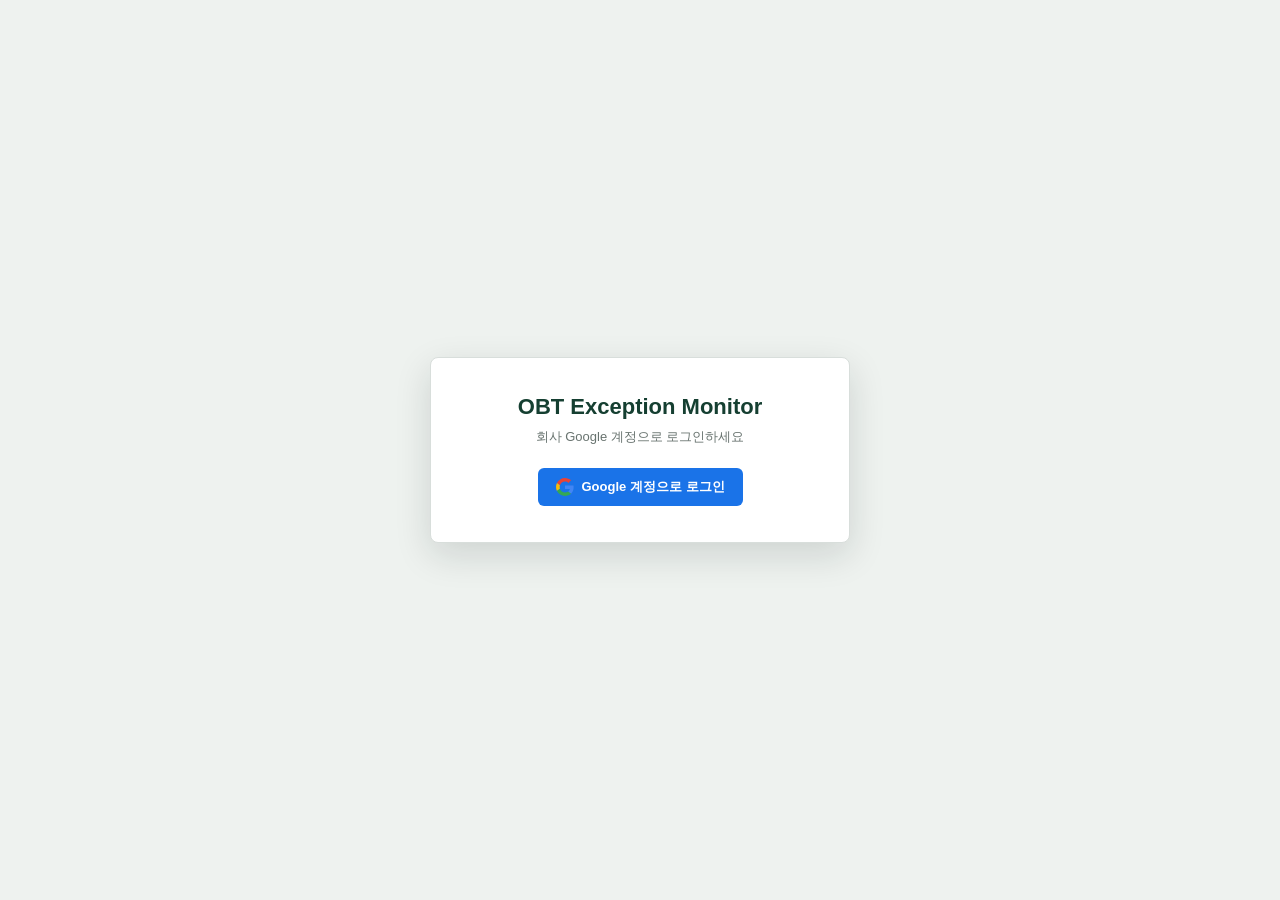
<file: obt-exception-monitor/index.html>
<!DOCTYPE html>
<html lang="ko">
<head>
  <meta charset="UTF-8">
  <meta name="viewport" content="width=device-width, initial-scale=1.0">
  <title>OBT Exception Monitor</title>
  <link rel="icon" type="image/svg+xml" href="favicon.svg">
  <link rel="stylesheet" href="styles.css?v=20260601b">
</head>
<body>
  <div class="login-wrap" id="login"></div>

  <div class="app-root" id="app">
  <header class="app-header">
    <div>
      <h1>OBT Exception Monitor</h1>
      <p id="dataMeta">데이터 로딩 중</p>
    </div>
    <div class="header-actions">
      <button class="lang-switch" id="langToggle" type="button" aria-label="Switch language">
        <span class="switch-label">KO</span>
        <span class="switch-track"><span class="switch-thumb"></span></span>
        <span class="switch-label">EN</span>
      </button>
      <a class="ghost-btn nav-link" id="dashboardLink" href="../" target="_blank" rel="noopener noreferrer">-3W Dashboard</a>
      <a class="ghost-btn nav-link" id="salesTargetLink" href="../sales-target/" target="_blank" rel="noopener noreferrer">🎯 Sales Target</a>
      <button class="ghost-btn" id="guideBtn" type="button">Guide</button>
      <button class="ghost-btn" id="refreshBtn" type="button">Refresh</button>
      <button class="user-chip" id="userInfo" type="button" onclick="OBTAuth.logout()"></button>
    </div>
  </header>

  <main class="page-shell">
    <div class="sticky-bar">
    <section class="filter-band" aria-label="filters">
      <div class="field">
        <label for="horizonFilter">대응</label>
        <select id="horizonFilter">
          <option value="next3">차주~3주뒤</option>
          <option value="w1">차주</option>
          <option value="w2">차차주</option>
          <option value="w3" selected>3주뒤</option>
          <option value="custom">월/주 선택</option>
        </select>
      </div>
      <div class="field">
        <label for="priorityFilter">조치범위</label>
        <select id="priorityFilter">
          <option value="important">중요구간</option>
          <option value="all">전체</option>
        </select>
      </div>
      <div class="field">
        <label for="monthFilter">Month</label>
        <select id="monthFilter"></select>
      </div>
      <div class="field">
        <label for="weekFilter">Week</label>
        <select id="weekFilter"></select>
      </div>
      <div class="field">
        <label for="originFilter">국가</label>
        <div id="originFilter" class="multi-select" aria-label="국가"></div>
      </div>
      <div class="field">
        <label for="polFilter">선적지</label>
        <div id="polFilter" class="multi-select" aria-label="선적지"></div>
      </div>
      <div class="field">
        <label for="destFilter">도착국가</label>
        <div id="destFilter" class="multi-select" aria-label="도착국가"></div>
      </div>
      <div class="field">
        <label for="dstFilter">도착포트</label>
        <div id="dstFilter" class="multi-select" aria-label="도착포트"></div>
      </div>
      <div class="field">
        <label for="salesFilter">영업사원</label>
        <select id="salesFilter"></select>
      </div>
      <div class="field">
        <label for="compareFilter">비교</label>
        <select id="compareFilter">
          <option value="prevMonth">전월</option>
          <option value="prevWeek">전주차</option>
          <option value="avg3">최근 3개월 평균</option>
        </select>
      </div>
      <div class="field search-field">
        <label for="searchInput">Search</label>
        <input id="searchInput" type="search" placeholder="화주 / 코드 / 영업사원 / Port">
      </div>
    </section>

    <section class="app-tabs" aria-label="monitor tabs">
      <button class="active" type="button" data-tab="exceptions">Exception View</button>
      <button type="button" data-tab="actions">Action Monitor</button>
    </section>
    </div>

    <section class="tab-view" id="exceptionsView">
      <section class="kpi-grid" id="kpiGrid" aria-label="summary"></section>

      <section class="origin-pace" id="originPaceHeadline" aria-label="origin pace headlines"></section>

      <section class="workbench">
        <div class="panel panel-wide">
          <div class="panel-head">
            <div>
              <h2>구간별 특이사항</h2>
              <p id="routeSubtitle"></p>
            </div>
            <div class="segmented" role="tablist" aria-label="risk filter">
              <button class="active" type="button" data-risk="all">전체</button>
              <button type="button" data-risk="high">High</button>
              <button type="button" data-risk="watch">Watch</button>
            </div>
          </div>
          <div class="table-wrap">
            <table class="route-table">
              <thead>
                <tr>
                  <th>구간</th>
                  <th class="num">BKG</th>
                  <th class="num">BSA</th>
                  <th>트렌드/속도</th>
                  <th>3W Signal</th>
                  <th>권장 조치</th>
                  <th>판단</th>
                </tr>
              </thead>
              <tbody id="routeTable"></tbody>
            </table>
          </div>
        </div>

        <div class="panel">
          <div class="panel-head compact">
            <div>
              <h2>영업사원별 조치</h2>
              <p id="salesSubtitle"></p>
            </div>
          </div>
          <div class="sales-list fixed-panel" id="salesTable"></div>
        </div>
      </section>

      <section class="detail-grid">
        <div class="panel panel-wide">
          <div class="panel-head">
            <div>
              <h2>화주 단위 Action List</h2>
              <p id="shipperSubtitle"></p>
            </div>
          </div>
          <div class="table-wrap detail-table">
            <table>
              <thead>
                <tr>
                  <th>Priority</th>
                  <th>화주</th>
                  <th>영업사원</th>
                  <th>구간</th>
                  <th class="num">현재 BKG</th>
                  <th class="num">기준 BKG</th>
                  <th class="num">증감</th>
                  <th class="num">3W TEU</th>
                  <th>권장 조치</th>
                  <th>판단</th>
                </tr>
              </thead>
              <tbody id="shipperTable"></tbody>
            </table>
          </div>
        </div>

        <div class="panel">
          <div class="panel-head compact">
            <div>
              <h2>리스크 유형</h2>
              <p id="issueSubtitle"></p>
            </div>
          </div>
          <div id="issueList" class="issue-list"></div>
        </div>
      </section>
    </section>

    <section class="tab-view hidden" id="actionMonitorView">
      <section class="action-toolbar">
        <div class="segmented" id="actionGroupMode" role="tablist" aria-label="action grouping">
          <button class="active" type="button" data-action-group="origin">선적국가</button>
          <button type="button" data-action-group="pol">선적포트</button>
        </div>
      </section>

      <section class="kpi-grid action-kpi-grid" id="actionKpiGrid" aria-label="action summary"></section>

      <section class="action-grid">
        <div class="panel panel-wide">
          <div class="panel-head">
            <div>
              <h2 id="actionSummaryTitle">선적지별 Action Performance</h2>
              <p id="actionSummarySubtitle"></p>
            </div>
          </div>
          <div class="table-wrap action-summary-table">
            <table>
              <thead>
                <tr>
                  <th>선적지</th>
                  <th class="num">Actions</th>
                  <th class="num">P1/P2</th>
                  <th class="num">3W Gap</th>
                  <th class="num">요일 Gap</th>
                  <th class="num">3W Pickup</th>
                  <th class="num">평소 대비</th>
                  <th class="num">BSA Gap</th>
                  <th>상태</th>
                </tr>
              </thead>
              <tbody id="actionSummaryTable"></tbody>
            </table>
          </div>
        </div>

        <div class="panel">
          <div class="panel-head compact">
            <div>
              <h2 id="actionSalesTitle">영업사원별 개선 현황</h2>
              <p id="actionSalesSubtitle"></p>
            </div>
          </div>
          <div class="sales-list fixed-panel" id="actionSalesTable"></div>
        </div>
      </section>

      <section class="panel panel-wide">
        <div class="panel-head">
          <div>
            <h2 id="actionDetailTitle">자동 Action 후보 상세</h2>
            <p id="actionDetailSubtitle"></p>
          </div>
        </div>
        <div class="table-wrap action-detail-table">
          <table>
            <thead>
              <tr>
                <th>Priority</th>
                <th>Action</th>
                <th>화주</th>
                <th>영업사원</th>
                <th>구간</th>
                <th class="num">현재 3W</th>
                <th class="num">요일기대</th>
                <th class="num">평소 대비</th>
                <th class="num">요일 Gap</th>
                <th class="num">3W Pickup</th>
                <th>상태</th>
              </tr>
            </thead>
            <tbody id="actionDetailTable"></tbody>
          </table>
        </div>
      </section>
    </section>
  </main>

  <div class="loading" id="loading">
    <div class="loader"></div>
    <p>OBT 데이터를 분석하는 중입니다.</p>
  </div>

  <div class="guide-overlay hidden" id="guideOverlay" role="dialog" aria-modal="true" aria-labelledby="guideTitle">
    <div class="guide-panel">
      <div class="guide-head">
        <div>
          <h2 id="guideTitle">Guide</h2>
          <p id="guideSubtitle"></p>
        </div>
        <div class="guide-actions">
          <button class="guide-lang" id="guideLangToggle" type="button">EN</button>
          <button class="guide-close" id="guideClose" type="button" aria-label="Close">×</button>
        </div>
      </div>
      <div class="guide-body" id="guideBody"></div>
    </div>
  </div>
  </div>

  <script src="../drive-config.js"></script>
  <script src="auth.js?v=20260728-gdrive-data"></script>
  <script src="app.js?v=20260728-gdrive-data"></script>
</body>
</html>
</file>
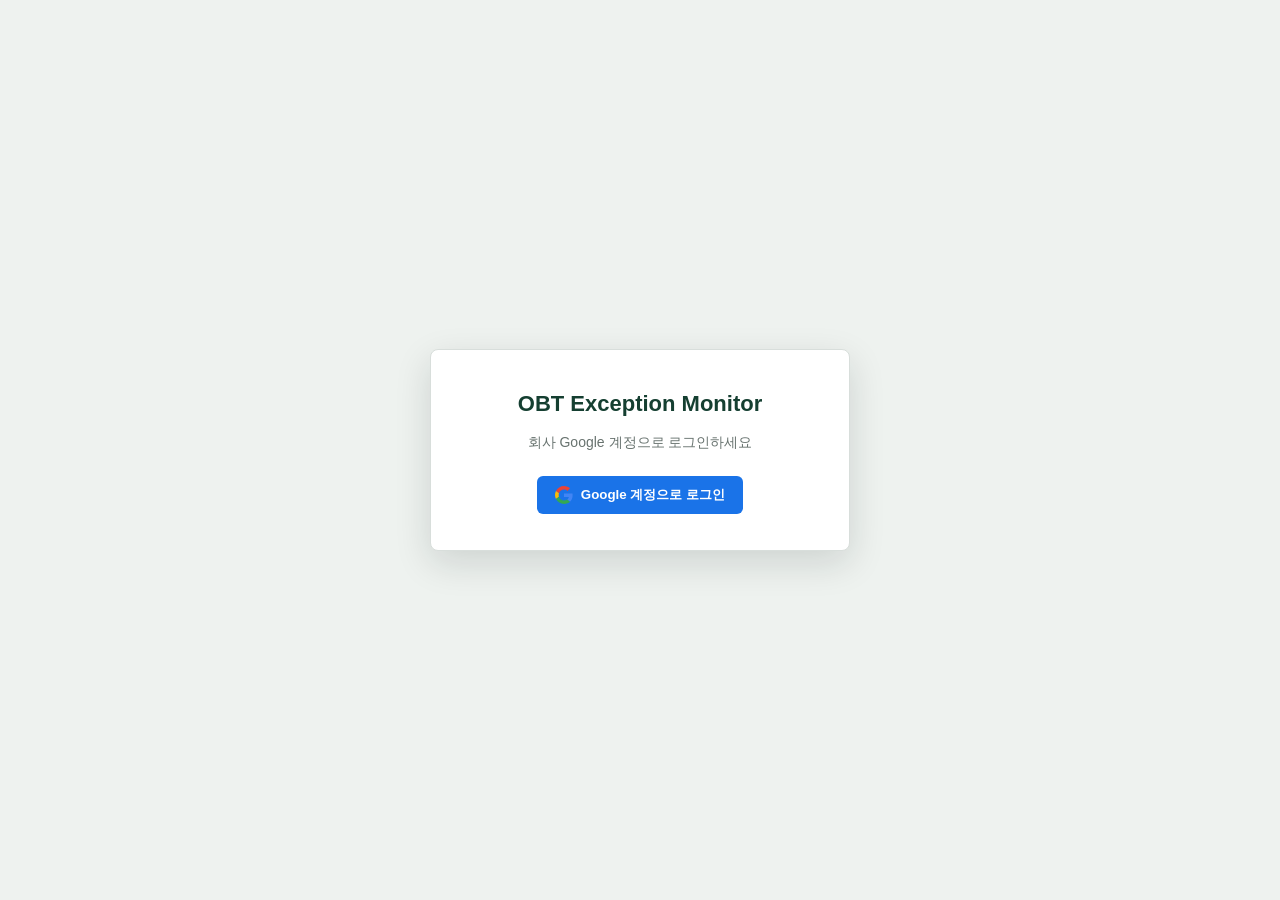
<file: obt-exception-monitor/guide.html>
<!DOCTYPE html>
<html lang="ko">
<head>
  <meta charset="UTF-8">
  <meta name="viewport" content="width=device-width, initial-scale=1.0">
  <title>OBT Exception Monitor Guide</title>
  <style>
    :root {
      --ink: #202623;
      --muted: #68736f;
      --line: #d8dedb;
      --soft: #f3f6f4;
      --panel: #fff;
      --header: #153f31;
      --green: #1f7658;
      --gold: #d7a928;
      --danger: #c8473a;
      --warn: #bc7a16;
      --blue: #315f9c;
      --shadow: 0 1px 5px rgba(15, 31, 25, .11);
    }

    * {
      box-sizing: border-box;
    }

    body {
      margin: 0;
      color: var(--ink);
      background: #eef2ef;
      font-family: "Segoe UI", Arial, sans-serif;
      font-size: 14px;
      line-height: 1.65;
    }

    a {
      color: inherit;
    }

    .guide-header {
      position: sticky;
      top: 0;
      z-index: 100;
      display: flex;
      align-items: center;
      justify-content: space-between;
      gap: 20px;
      padding: 13px 24px 14px;
      color: #fff;
      background: var(--header);
      border-bottom: 3px solid var(--gold);
      box-shadow: 0 2px 8px rgba(15, 31, 25, .18);
    }

    .guide-header h1 {
      margin: 0;
      font-size: 20px;
      line-height: 1.2;
    }

    .guide-header p {
      margin: 5px 0 0;
      color: rgba(255, 255, 255, .76);
      font-size: 12px;
    }

    .header-actions {
      display: flex;
      align-items: center;
      gap: 10px;
    }

    .app-root {
      display: none;
    }

    .login-wrap {
      display: flex;
      align-items: center;
      justify-content: center;
      min-height: 100vh;
      padding: 24px;
      background: #eef2ef;
    }

    .login-box {
      width: min(420px, calc(100vw - 40px));
      padding: 36px 34px;
      text-align: center;
      background: #fff;
      border: 1px solid var(--line);
      border-radius: 8px;
      box-shadow: 0 12px 36px rgba(15, 31, 25, .14);
    }

    .login-box h2 {
      margin: 0 0 8px;
      color: var(--header);
      font-size: 22px;
    }

    .login-box p {
      margin: 0 0 22px;
      color: var(--muted);
    }

    .google-login {
      display: inline-flex;
      align-items: center;
      gap: 8px;
      height: 38px;
      padding: 0 18px;
      color: #fff;
      font-weight: 800;
      background: #1a73e8;
      border: 0;
      border-radius: 6px;
      cursor: pointer;
    }

    .error {
      display: none;
      margin: 14px 0 0;
      color: var(--danger);
      font-size: 12px;
      font-weight: 700;
    }

    .user-chip {
      max-width: 210px;
      height: 30px;
      padding: 0 10px;
      overflow: hidden;
      color: rgba(255, 255, 255, .82);
      text-overflow: ellipsis;
      white-space: nowrap;
      background: rgba(255, 255, 255, .08);
      border: 1px solid rgba(255, 255, 255, .24);
      border-radius: 5px;
      cursor: pointer;
    }

    .back-link {
      height: 30px;
      padding: 5px 12px;
      color: #fff;
      text-decoration: none;
      font-size: 12px;
      font-weight: 800;
      background: rgba(255, 255, 255, .1);
      border: 1px solid rgba(255, 255, 255, .35);
      border-radius: 5px;
    }

    .lang-switch {
      display: inline-flex;
      align-items: center;
      gap: 6px;
      height: 30px;
      padding: 0 9px;
      color: rgba(255, 255, 255, .78);
      font-size: 11px;
      font-weight: 900;
      background: rgba(255, 255, 255, .1);
      border: 1px solid rgba(255, 255, 255, .35);
      border-radius: 999px;
      cursor: pointer;
    }

    .switch-track {
      position: relative;
      width: 35px;
      height: 18px;
      background: rgba(255, 255, 255, .22);
      border: 1px solid rgba(255, 255, 255, .34);
      border-radius: 999px;
    }

    .switch-thumb {
      position: absolute;
      top: 2px;
      left: 2px;
      width: 12px;
      height: 12px;
      background: #fff;
      border-radius: 999px;
      transition: transform .18s ease;
    }

    .lang-switch[data-lang="en"] .switch-thumb {
      transform: translateX(17px);
    }

    .lang-switch[data-lang="ko"] .switch-label:first-child,
    .lang-switch[data-lang="en"] .switch-label:last-child {
      color: #fff;
    }

    .layout {
      display: grid;
      grid-template-columns: minmax(0, 1fr) 238px;
      gap: 22px;
      width: min(1180px, calc(100vw - 36px));
      margin: 0 auto;
      padding: 22px 0 36px;
    }

    .content {
      min-width: 0;
    }

    .side-toc {
      position: sticky;
      top: 78px;
      height: calc(100vh - 100px);
      overflow: auto;
      padding: 14px 16px;
      background: #fff;
      border: 1px solid var(--line);
      border-radius: 8px;
      box-shadow: var(--shadow);
    }

    .side-toc h2 {
      margin: 0 0 9px;
      color: var(--muted);
      font-size: 11px;
      letter-spacing: .04em;
      text-transform: uppercase;
    }

    .side-toc a {
      display: block;
      padding: 5px 0 5px 10px;
      color: #52605b;
      text-decoration: none;
      font-size: 12px;
      border-left: 2px solid transparent;
    }

    .side-toc a:hover,
    .side-toc a.active {
      color: var(--green);
      border-left-color: var(--green);
      font-weight: 800;
    }

    .hero,
    .section {
      background: #fff;
      border: 1px solid var(--line);
      border-radius: 8px;
      box-shadow: var(--shadow);
    }

    .hero {
      padding: 22px 24px;
      margin-bottom: 14px;
    }

    .hero h2,
    .section h2 {
      margin: 0 0 10px;
      font-size: 21px;
      line-height: 1.25;
    }

    .hero p {
      max-width: 850px;
      margin: 8px 0;
      color: #3d4743;
    }

    .quick-grid {
      display: grid;
      grid-template-columns: repeat(3, minmax(0, 1fr));
      gap: 10px;
      margin-top: 16px;
    }

    .quick-card {
      padding: 12px 13px;
      background: var(--soft);
      border: 1px solid #e1e7e3;
      border-radius: 7px;
    }

    .quick-card strong {
      display: block;
      margin-bottom: 5px;
      color: var(--header);
      font-size: 13px;
    }

    .quick-card span {
      display: block;
      color: var(--muted);
      font-size: 12px;
      line-height: 1.45;
    }

    .section {
      margin-top: 14px;
      padding: 20px 22px;
    }

    .section h3 {
      margin: 18px 0 8px;
      font-size: 15px;
    }

    .section p,
    .section li {
      color: #3d4743;
    }

    .section ul,
    .section ol {
      margin: 8px 0 0 20px;
      padding: 0;
    }

    .section li {
      margin: 4px 0;
    }

    table {
      width: 100%;
      margin: 12px 0;
      border-collapse: collapse;
      font-size: 13px;
    }

    th,
    td {
      padding: 8px 10px;
      border: 1px solid #dfe6e2;
      text-align: left;
      vertical-align: top;
    }

    th {
      color: #4b5652;
      background: #f7faf8;
      font-weight: 900;
    }

    code {
      padding: 1px 5px;
      color: #a4362c;
      background: #edf2ef;
      border-radius: 4px;
      font-size: 12px;
    }

    .note {
      margin: 12px 0;
      padding: 12px 14px;
      background: #f6fbf8;
      border-left: 4px solid var(--green);
      border-radius: 0 6px 6px 0;
    }

    .warn-note {
      border-left-color: var(--warn);
      background: #fff8ea;
    }

    .badge {
      display: inline-flex;
      align-items: center;
      justify-content: center;
      min-width: 42px;
      height: 22px;
      padding: 0 8px;
      border-radius: 999px;
      font-size: 11px;
      font-weight: 900;
    }

    .p1 {
      color: #9b241a;
      background: #fee9e6;
    }

    .p2 {
      color: #8b560a;
      background: #fff2d7;
    }

    .p3 {
      color: #244e86;
      background: #e7eef9;
    }

    .formula {
      padding: 11px 12px;
      background: #f8faf9;
      border: 1px solid #e1e7e3;
      border-radius: 7px;
      font-family: Consolas, "SFMono-Regular", monospace;
      font-size: 12px;
      line-height: 1.55;
      white-space: normal;
    }

    .metric-block {
      margin: 18px 0 22px;
    }

    .metric-block h3 {
      margin: 0 0 7px;
      color: var(--header);
      font-size: 16px;
    }

    .metric-block p {
      margin: 0 0 10px;
      color: #4e5a56;
    }

    .ko,
    .en {
      display: none;
    }

    body[data-lang="ko"] .en,
    body[data-lang="en"] .ko {
      display: none !important;
    }

    body[data-lang="ko"] .ko,
    body[data-lang="en"] .en {
      display: revert;
    }

    body[data-lang="ko"] tr.ko,
    body[data-lang="en"] tr.en {
      display: table-row;
    }

    @media (max-width: 980px) {
      .layout {
        grid-template-columns: 1fr;
      }

      .side-toc {
        position: static;
        height: auto;
      }

      .quick-grid {
        grid-template-columns: 1fr;
      }
    }

    @media (max-width: 680px) {
      .guide-header {
        align-items: flex-start;
        flex-direction: column;
        padding: 12px 14px;
      }

      .layout {
        width: min(100vw - 20px, 680px);
        padding-top: 14px;
      }

      table {
        display: block;
        overflow-x: auto;
      }
    }
  </style>
</head>
<body data-lang="ko">
  <div class="login-wrap" id="login"></div>

  <div class="app-root" id="app">
  <header class="guide-header">
    <div>
      <h1 class="ko">OBT Exception Monitor 사용 가이드</h1>
      <h1 class="en">OBT Exception Monitor User Guide</h1>
      <p class="ko">OBT 적재 데이터를 기준으로 구간, 화주, 영업사원별 조치 우선순위를 읽는 상세 설명서</p>
      <p class="en">Detailed guide for route, customer, and sales-owner exception actions based on OBT loaded booking data</p>
    </div>
    <div class="header-actions">
      <button class="lang-switch" id="langToggle" type="button" aria-label="Switch language">
        <span class="switch-label">KO</span>
        <span class="switch-track"><span class="switch-thumb"></span></span>
        <span class="switch-label">EN</span>
      </button>
      <a href="index.html" class="back-link ko">대시보드</a>
      <a href="index.html" class="back-link en">Dashboard</a>
      <button class="user-chip" id="userInfo" type="button" onclick="OBTAuth.logout()"></button>
    </div>
  </header>

  <div class="layout">
    <main class="content">
      <section class="hero">
        <div class="ko">
          <h2>이 화면이 답해야 하는 질문</h2>
          <p>이 모니터는 “잘 되고 있는 곳”이 아니라 “한정된 영업 시간을 어디에 써야 하는지”를 찾기 위한 화면입니다. 국가, 선적지, 도착국가, 도착포트, 영업사원을 선택하면 OBT 기준의 문제 구간과 담당자별 조치 후보가 먼저 표시됩니다.</p>
          <p>접속 시 기본 대응 시점은 <strong>3주뒤(W+3)</strong>입니다. 화면의 구간별 특이사항 부제에는 대상 날짜와 <strong>WW 주차</strong>가 함께 표시됩니다.</p>
        </div>
        <div class="en">
          <h2>What This Dashboard Answers</h2>
          <p>This monitor is designed to show where limited sales time should be spent, not to celebrate healthy lanes. Choose origin, POL, destination country, destination port, and sales owner to surface OBT-based route exceptions and owner actions.</p>
          <p>The default horizon on entry is <strong>W+3</strong>. The route-exception subtitle displays the target date and the corresponding <strong>WW week number</strong>.</p>
        </div>
        <div class="quick-grid">
          <div class="quick-card">
            <strong class="ko">먼저 볼 것</strong><strong class="en">Start Here</strong>
            <span class="ko">구간별 특이사항의 P1/P2, 판단, 권장 조치를 먼저 확인합니다.</span>
            <span class="en">Review P1/P2, judgment, and recommended action in Route Exceptions first.</span>
          </div>
          <div class="quick-card">
            <strong class="ko">조치 기준</strong><strong class="en">Action Basis</strong>
            <span class="ko">도착포트별 상위권 물량/BSA와 영향 TEU 기준을 넘어서는 구간을 우선 노출합니다.</span>
            <span class="en">Focus routes are selected by destination-port volume, BSA, and impact thresholds.</span>
          </div>
          <div class="quick-card">
            <strong class="ko">담당 확인</strong><strong class="en">Owner Check</strong>
            <span class="ko">영업사원별 카드에서 상태, Gap, 회복/재확보 후보를 확인합니다.</span>
            <span class="en">Use sales-owner cards to see status, action gap, and recovery/win-back candidates.</span>
          </div>
        </div>
      </section>

      <section class="section" id="scope">
        <h2 class="ko">1. 데이터 범위와 기본 전제</h2>
        <h2 class="en">1. Data Scope And Assumptions</h2>
        <div class="ko">
          <p>대상은 <strong>OBT 데이터만</strong>입니다. 화면은 Google Drive의 <code>Main Dashboard/data.json.gz</code>와 <code>OBT Exception Monitor/history.json.gz</code>를 회사 Google 계정의 읽기 전용 권한으로 조회해 계산합니다.</p>
          <table>
            <tr><th>구분</th><th>사용 데이터</th><th>목적</th></tr>
            <tr><td>현재 BKG</td><td><code>fst</code></td><td>기존 -3W Dashboard의 전체BKG와 같은 선택 대응 시점의 전체 부킹 규모</td></tr>
            <tr><td>3W TEU</td><td><code>w3_fst</code></td><td>출항 3주전 기준 선행 부킹 규모</td></tr>
            <tr><td>3W 확보 TEU</td><td><code>w3_norm_lst</code></td><td>3주전 부킹 중 실제 Normal로 이어진 물량</td></tr>
            <tr><td>BSA</td><td>BSA 테이블의 <code>teu_bsa</code></td><td>선택된 주차/월과 같은 <code>YYYYMM</code>, <code>WW</code> 기준의 구간별 선복/목표 물량 대비 Gap 산정</td></tr>
            <tr><td>일별 속도</td><td><code>history.json</code> snapshot</td><td>최근 3일/7일 증가속도, 남은 기간 예상 Gap</td></tr>
          </table>
          <div class="note">현재 원천에는 WOS-2, WOS-1의 별도 필드가 없기 때문에 W+2/W+1 비교는 최종 TEU를 그대로 기준으로 쓰지 않고 리드타임 성숙도 보정값을 사용합니다.</div>
        </div>
        <div class="en">
          <p>The dashboard uses <strong>OBT only</strong>. It reads <code>Main Dashboard/data.json.gz</code> and <code>OBT Exception Monitor/history.json.gz</code> from Google Drive with the signed-in company account's read-only permission.</p>
          <table>
            <tr><th>Item</th><th>Data Used</th><th>Purpose</th></tr>
            <tr><td>Current BKG</td><td><code>fst</code></td><td>Total booking volume for the selected horizon, matching Total BKG in the existing -3W Dashboard</td></tr>
            <tr><td>3W TEU</td><td><code>w3_fst</code></td><td>Advance booking volume three weeks before sailing</td></tr>
            <tr><td>3W Secured TEU</td><td><code>w3_norm_lst</code></td><td>3W booking volume converted into Normal loaded volume</td></tr>
            <tr><td>BSA</td><td><code>teu_bsa</code> in BSA table</td><td>Route-level capacity or target gap using BSA rows matching the selected <code>YYYYMM</code> and <code>WW</code></td></tr>
            <tr><td>Daily Pace</td><td><code>history.json</code> snapshots</td><td>Recent 3-day/7-day pickup pace and projected remaining gap</td></tr>
          </table>
          <div class="note">Because WOS-2 and WOS-1 source fields are not available, W+2/W+1 baselines are maturity-adjusted rather than compared against final TEU directly.</div>
        </div>
      </section>

      <section class="section" id="horizon">
        <h2 class="ko">2. 대응 시점과 주차 계산</h2>
        <h2 class="en">2. Horizon And Week Logic</h2>
        <div class="ko">
          <p>대응 필터는 영업 대응 시점을 의미합니다. 데이터 기준일이 속한 주의 시작일을 기준으로 차주, 차차주, 3주뒤를 계산합니다.</p>
          <table>
            <tr><th>필터</th><th>의미</th><th>권장 판단</th></tr>
            <tr><td>차주(W+1)</td><td>현재 주 시작일 + 7일</td><td>출항 임박. BSA Gap, 미소석, 이탈 화주를 즉시 대응합니다.</td></tr>
            <tr><td>차차주(W+2)</td><td>현재 주 시작일 + 14일</td><td>회복 시간이 제한적입니다. 감소 화주 회복과 대체 물량을 병행합니다.</td></tr>
            <tr><td>3주뒤(W+3)</td><td>현재 주 시작일 + 21일</td><td>기본값입니다. 선행부킹 약화, 화주수 감소, BSA 목표 적정성을 먼저 봅니다.</td></tr>
            <tr><td>차주~3주뒤</td><td>W+1, W+2, W+3 합산</td><td>전체 대응 규모를 볼 때 사용합니다. 주차별 액션은 별도로 나누는 것이 좋습니다.</td></tr>
          </table>
          <div class="formula">대상 주차 = 데이터 기준일이 속한 주 시작일 + (대응 offset * 7일)<br>WW = 월별 주차 테이블 기준 누적 주차. 화면에는 예: 05/17 (WW20) 형식으로 표시됩니다.</div>
          <div class="formula">BSA 매칭 = 선택 주차의 YYYYMM + WW가 모두 일치하는 BSA만 합산<br>차주~3주뒤 = W+1, W+2, W+3 각 주차 BSA 합<br>월 전체 = 선택 월의 전체 BSA 합</div>
          <p>3주뒤를 선택하면 비교 기준도 같은 “3주뒤 상태”에 맞춰집니다. 예를 들어 금주가 WW17이면 W+3는 WW20이고, 전월 비교는 전월의 동일 슬롯 주차를 W+3 리드타임 기준으로 보정합니다.</p>
          <table>
            <tr><th>Custom 선택</th><th>요일 기준 트렌드 적용</th><th>해석 기준</th></tr>
            <tr><td>단일 주차가 W+1, W+2, W+3인 경우</td><td>적용</td><td>이전 스냅샷 중 같은 요일, 같은 리드타임 offset의 3W 평균과 비교합니다.</td></tr>
            <tr><td>월 전체 또는 Week 전체</td><td>미적용</td><td>여러 리드타임이 섞이므로 요일 속도보다 기간 합산 실적과 기준기간 비교를 봅니다.</td></tr>
            <tr><td>과거 주차</td><td>미적용</td><td>이미 지나간 주차는 속도 판단보다 최종 실적 비교가 더 명확합니다.</td></tr>
            <tr><td>W+4 이상 주차</td><td>미적용</td><td>이 모니터의 운영 목적이 -3W booking 개선이므로 W+1~W+3 범위만 요일 기준을 사용합니다.</td></tr>
          </table>
        </div>
        <div class="en">
          <p>The Horizon filter represents the sales response timing. W+1, W+2, and W+3 are calculated from the start date of the week containing the data date.</p>
          <table>
            <tr><th>Filter</th><th>Meaning</th><th>Recommended Reading</th></tr>
            <tr><td>W+1</td><td>Current week start + 7 days</td><td>Near sailing. Act immediately on BSA gap, underfill, and lost customers.</td></tr>
            <tr><td>W+2</td><td>Current week start + 14 days</td><td>Recovery time is limited. Run customer recovery and substitute-volume actions together.</td></tr>
            <tr><td>W+3</td><td>Current week start + 21 days</td><td>Default. Check weak advance bookings, fewer active customers, and BSA target realism.</td></tr>
            <tr><td>W+1 to W+3</td><td>Combined W+1, W+2, W+3</td><td>Use for total action size. Operational actions should still be split by horizon.</td></tr>
          </table>
          <div class="formula">Target week = week start of data date + (horizon offset * 7 days)<br>WW = cumulative week number from the monthly week table. The screen displays it as 05/17 (WW20).</div>
          <div class="formula">BSA match = sum only BSA rows where selected YYYYMM and WW both match<br>W+1 to W+3 = sum the BSA of each selected week<br>Month view = sum the selected month BSA</div>
          <p>When W+3 is selected, the comparison baseline is also aligned to the W+3 timing. For example, if the current week is WW17, W+3 is WW20, and previous-month comparison uses the same week slot adjusted to the W+3 lead-time stage.</p>
          <table>
            <tr><th>Custom Selection</th><th>Same-Weekday Trend</th><th>How To Read</th></tr>
            <tr><td>Single week within W+1, W+2, or W+3</td><td>Applied</td><td>Compares current 3W booking with prior snapshots from the same weekday and same lead-time offset.</td></tr>
            <tr><td>Month total or all weeks</td><td>Not applied</td><td>Multiple lead times are mixed, so use period-total performance and baseline comparison.</td></tr>
            <tr><td>Past week</td><td>Not applied</td><td>For elapsed weeks, final performance comparison is clearer than pace reading.</td></tr>
            <tr><td>W+4 or later</td><td>Not applied</td><td>This monitor targets -3W booking improvement, so weekday pace is limited to W+1 to W+3.</td></tr>
          </table>
        </div>
      </section>

      <section class="section" id="baseline">
        <h2 class="ko">3. 비교 기준과 리드타임 보정</h2>
        <h2 class="en">3. Baseline And Lead-Time Alignment</h2>
        <div class="ko">
          <p>주차별 대응은 “동일 최종 주차”가 아니라 “동일 리드타임 상태”로 비교해야 합니다. 3주뒤 물량을 이미 마감에 가까운 과거 최종 TEU와 비교하면 대부분 부족으로 보이기 때문입니다.</p>
          <table>
            <tr><th>비교</th><th>기준</th><th>보정 방식</th></tr>
            <tr><td>전월</td><td>전월 동일 슬롯 주차</td><td>W+3는 <code>w3_fst</code>, W+2/W+1은 <code>fst</code>와 <code>w3_fst</code>의 성숙도 보정</td></tr>
            <tr><td>전주차</td><td>선택 주차의 직전 주차</td><td>동일 offset에 맞춰 비교</td></tr>
            <tr><td>최근 3개월 평균</td><td>최근 3개월 동일 슬롯 주차</td><td>3개월 값을 합산 후 3으로 나누고 리드타임 보정</td></tr>
          </table>
          <div class="formula">W+3 기준 BKG = baseline.w3_fst<br>W+2 기준 BKG = w3_fst + (fst - w3_fst) * 45%<br>W+1 기준 BKG = w3_fst + (fst - w3_fst) * 75%</div>
          <p>이 보정은 데이터 제약을 고려한 운영 기준입니다. 향후 WOS-2, WOS-1 원천 컬럼이 추가되면 보정값이 아니라 실제 시점별 TEU로 대체하는 것이 가장 좋습니다.</p>
        </div>
        <div class="en">
          <p>Horizon comparison should use the same lead-time stage, not final historical TEU. Comparing W+3 volume against near-final historical TEU would overstate shortages.</p>
          <table>
            <tr><th>Compare</th><th>Baseline</th><th>Adjustment</th></tr>
            <tr><td>Previous month</td><td>Same week slot in previous month</td><td>W+3 uses <code>w3_fst</code>; W+2/W+1 use maturity adjustment between <code>fst</code> and <code>w3_fst</code></td></tr>
            <tr><td>Previous week</td><td>Week immediately before the selected week</td><td>Aligned to the same horizon offset</td></tr>
            <tr><td>3-month average</td><td>Same week slot across last three months</td><td>Sum, divide by three, then align to lead-time maturity</td></tr>
          </table>
          <div class="formula">W+3 baseline BKG = baseline.w3_fst<br>W+2 baseline BKG = w3_fst + (fst - w3_fst) * 45%<br>W+1 baseline BKG = w3_fst + (fst - w3_fst) * 75%</div>
          <p>This is an operational adjustment under current source limitations. If WOS-2 and WOS-1 source fields become available, the dashboard should replace maturity estimates with actual time-stage TEU.</p>
        </div>
      </section>

      <section class="section" id="kpis">
        <h2 class="ko">4. KPI 계산 로직</h2>
        <h2 class="en">4. KPI Calculation Logic</h2>
        <table>
          <tr class="ko"><th>KPI</th><th>계산</th><th>해석</th></tr>
          <tr class="en"><th>KPI</th><th>Calculation</th><th>How To Read</th></tr>
          <tr class="ko"><td>전체 BKG</td><td>선택 기간 <code>fst</code> 합계</td><td>기존 -3W Dashboard의 전체BKG와 같은 대상 대응 주차의 전체 부킹 규모입니다.</td></tr>
          <tr class="en"><td>Total BKG</td><td>Sum of <code>fst</code> in selected horizon</td><td>Total booking volume for the selected action horizon.</td></tr>
          <tr class="ko"><td>BSA</td><td>선택기간 총 BSA TEU</td><td>선택한 주차/월/3주 합산 기준의 총 선복 규모. 보조 문구에 BSA 대비 BKG 비율과 Gap이 함께 표시됩니다. 비율이 낮으면 BSA Gap 확인이 필요합니다.</td></tr>
          <tr class="en"><td>BSA</td><td>Selected-period total BSA TEU</td><td>Total allocated space for the selected window. The card note also shows BKG vs BSA ratio and the absolute Gap.</td></tr>
          <tr class="ko"><td>확인 필요 구간</td><td>BKG 진행 부족, BSA 속도 부족, 또는 3W 선행확보 부족 Route 수</td><td>먼저 원인을 확인해야 할 구간 수입니다. 카드 보조문구의 BKG진행/BSA속도/3W부족/예상 Gap을 보고 구간 테이블의 P1/P2부터 확인합니다.</td></tr>
          <tr class="en"><td>Routes To Check</td><td>Count of routes with BKG status, BSA pace, or W+3 coverage shortage</td><td>Routes that need review first. Use the card note's BKG status, BSA pace, W+3 low, and projected gap split, then start with P1/P2 rows in the route table.</td></tr>
          <tr class="ko"><td>P1 구간</td><td>오늘 우선 확인해야 하는 Route 수</td><td>당일 원인 확인이 필요한 구간입니다. P1 조치 건수는 구간 이슈와 화주 Action 후보를 함께 포함합니다.</td></tr>
          <tr class="en"><td>P1 Routes</td><td>Priority routes to check today</td><td>Routes requiring same-day cause check. P1 actions include both route issues and customer action candidates.</td></tr>
          <tr class="ko"><td>오늘 조치 대상</td><td>우선순위 필터 이후 전체 Action 후보 수</td><td>현재 필터에서 조치 대상이 되는 화주 후보를 모두 봅니다.</td></tr>
          <tr class="en"><td>Action Targets</td><td>All action candidates after focus filtering</td><td>Shows every customer action target under the current filters.</td></tr>
          <tr class="ko"><td>3W Booking TEU</td><td><code>w3_fst</code> 합계</td><td>출항 3주전 선행 부킹이 충분히 들어오는지 봅니다.</td></tr>
          <tr class="en"><td>3W Booking TEU</td><td>Sum of <code>w3_fst</code></td><td>Checks whether advance bookings are coming early enough.</td></tr>
          <tr class="ko"><td>3주전 BKG (not cancel)</td><td><code>w3_lst − w3_canc_lst</code> (LST 기준)</td><td>3주전 부킹의 LST_TEU 합계에서 Cancel 상태로 전환된 LST_TEU를 제외한 값. FST 기준이 아니라 실제 선적/예약 후 변경된 최종 TEU를 사용합니다.</td></tr>
          <tr class="en"><td>3W BKG (not cancel)</td><td><code>w3_lst − w3_canc_lst</code> (LST basis)</td><td>W-3 booking volume in LST_TEU after removing the LST_TEU of bookings that flipped to Cancel. Uses final LST values rather than initial FST.</td></tr>
          <tr class="ko"><td>3W/BSA</td><td>3W Booking TEU / 선택기간 BSA</td><td>3주전 시점의 동일 기간 BSA 대비 선행 부킹률입니다.</td></tr>
          <tr class="en"><td>3W/BSA</td><td>3W Booking TEU / selected-period BSA</td><td>Advance booking coverage against BSA for the same selected period.</td></tr>
          <tr class="ko"><td>감소/이탈 화주</td><td>화주 단위 특이사항 중 조치대상 수</td><td>실제 접촉해야 할 화주 후보입니다.</td></tr>
          <tr class="en"><td>Declining/Lost Customers</td><td>Actionable customer-level exception count</td><td>Candidate customers to contact.</td></tr>
          <tr class="ko"><td>조치 영업사원</td><td>Action 후보를 가진 영업사원 수</td><td>조치 책임자를 빠르게 나누기 위한 지표입니다.</td></tr>
          <tr class="en"><td>Sales Owners</td><td>Count of owners with action candidates</td><td>Helps split ownership quickly.</td></tr>
        </table>
      </section>

      <section class="section" id="metric-dictionary">
        <h2 class="ko">4-1. 계산 항목 상세 사전</h2>
        <h2 class="en">4-1. Metric Dictionary</h2>

        <div class="ko">
          <p>이 화면의 숫자는 단순 집계가 아니라 “지금 확인해야 할 문제 구간을 찾기 위한 운영 지표”입니다. 따라서 각 숫자는 목적, 기준 기간, 비교 기준, 조치 방향을 함께 읽어야 합니다.</p>

          <div class="metric-block">
            <h3>공통 기준</h3>
            <table>
              <tr><th>항목</th><th>숫자의 의미</th><th>계산 수식 / 기준</th><th>읽는 방법</th></tr>
              <tr><td>Route</td><td>문제를 판단하는 기본 구간 단위</td><td><code>origin + POL + destination country + destination port</code></td><td>화주 단위보다 먼저 구간 전체가 부족한지 확인합니다.</td></tr>
              <tr><td>선택기간</td><td>현재 대응해야 할 주차 또는 기간</td><td>W+1, W+2, W+3, W+1~W+3, Custom 선택값</td><td>같은 화면의 모든 BKG/BSA/비교값은 이 선택기간 기준으로 맞춰 계산됩니다.</td></tr>
              <tr><td>현재 BKG</td><td>선택기간에 이미 잡힌 현재 부킹 물량</td><td><code>sum(fst)</code></td><td>실제 확보된 TEU 규모입니다. 기존 -3W Dashboard의 Total BKG와 같은 기준입니다.</td></tr>
              <tr><td>3W BKG</td><td>출항 3주 전 시점에 선행 확보된 부킹 물량</td><td><code>sum(w3_fst)</code></td><td>반복 화주가 충분히 빨리 들어오고 있는지 보는 선행 신호입니다.</td></tr>
              <tr><td>BSA</td><td>해당 구간/주차의 선복 또는 목표 물량</td><td>선택 주차의 <code>YYYYMM</code>과 <code>WW</code>가 모두 일치하는 <code>teu_bsa</code> 합계</td><td>BKG가 충분한지 판단하는 목표값입니다. 단, BSA Gap은 영업 부족과 목표 과다 가능성을 함께 봐야 합니다.</td></tr>
              <tr><td>Active 화주</td><td>해당 기간에 실제 물량이 있는 화주 수</td><td><code>fst &gt; 0</code>인 고유 화주 수</td><td>TEU가 비슷해도 화주 수가 줄면 특정 화주 의존도가 높아진 상태일 수 있습니다.</td></tr>
              <tr><td>비교 기준</td><td>현재 숫자가 부족한지 판단하는 기준</td><td>전월 동일 slot 주차, 전주차, 최근 3개월 동일 slot 평균</td><td>비교 기준은 최종 TEU가 아니라 현재 W+ 시점에 맞게 보정됩니다.</td></tr>
            </table>
          </div>

          <div class="metric-block">
            <h3>p75와 중요구간 기준</h3>
            <p><code>p75</code>는 percentile 75, 즉 같은 도착포트 안의 Route 값을 작은 순서로 세웠을 때 하위 75%가 이 값 이하이고 상위 25%가 이 값 이상이라는 뜻입니다. 이 모니터에서는 모든 작은 변동을 문제로 보지 않고, 같은 도착포트 안에서 상대적으로 물량 또는 BSA가 큰 구간을 먼저 보이게 하기 위해 사용합니다.</p>
            <table>
              <tr><th>항목</th><th>계산 방식</th><th>의미</th><th>주의</th></tr>
              <tr><td>물량 p75</td><td>도착포트별 Route의 <code>max(currentTeu, baseTeu, currentW3Teu, baseW3Teu)</code> 값을 모아 75번째 백분위값 계산</td><td>그 도착포트 안에서 상대적으로 큰 물량 구간을 찾는 기준입니다.</td><td>최소 기준 50 TEU와 함께 사용하므로 p75가 너무 낮아져도 작은 구간이 과도하게 노출되지 않습니다.</td></tr>
              <tr><td>BSA p75</td><td>도착포트별 Route의 <code>bsaTeu</code> 값을 모아 75번째 백분위값 계산</td><td>그 도착포트 안에서 상대적으로 큰 선복/목표 구간을 찾는 기준입니다.</td><td>최소 기준 100 TEU와 함께 사용합니다.</td></tr>
              <tr><td>영향 TEU 기준</td><td><code>max(30, impact p70, volumeThreshold * 35%)</code></td><td>감소/미달 영향이 충분히 큰 구간만 중요구간으로 올리기 위한 기준입니다.</td><td>영향 TEU는 p75가 아니라 p70과 물량 기준을 함께 씁니다. 너무 엄격하게 잡아 실제 회복 후보가 빠지는 것을 줄이기 위함입니다.</td></tr>
              <tr><td>중요구간 여부</td><td><code>BSA >= BSA threshold</code> 또는 <code>max volume >= volume threshold</code> 또는 <code>impactSeed >= impact threshold</code></td><td>기본 화면에서 우선 노출할 Route인지 결정합니다.</td><td>중요구간은 “문제가 확정된 구간”이 아니라 “먼저 확인할 가치가 큰 구간”입니다.</td></tr>
            </table>
            <div class="formula">volumeThreshold = max(50, destination-port volume p75)<br>bsaThreshold = max(100, destination-port BSA p75)<br>impactThreshold = max(30, destination-port impact p70, volumeThreshold * 35%)<br>impactSeed = max(0, baseTeu - currentTeu, baseW3Teu - currentW3Teu, bsaTeu - currentTeu)</div>
          </div>

          <div class="metric-block">
            <h3>상단 KPI</h3>
            <table>
              <tr><th>KPI</th><th>목적</th><th>계산 수식</th><th>해석</th></tr>
              <tr><td>전체 BKG</td><td>선택기간의 현재 부킹 규모 확인</td><td><code>sum(current.fst)</code></td><td>보조문구의 증감은 기준기간 대비 현재 BKG 차이입니다.</td></tr>
              <tr><td>BSA 대비 BKG</td><td>목표 선복 대비 현재 확보율 확인</td><td><code>sum(current.fst) / sum(current BSA)</code></td><td>낮으면 BSA 미달 가능성이 큽니다. BSA 자체가 과도한지도 같이 확인합니다.</td></tr>
              <tr><td>확인 필요 구간</td><td>지금 원인 확인이 필요한 Route 수 확인</td><td><code>leadTrendStatus in trend-short/trend-slow</code>, <code>paceStatus in stalled/slow/short</code>, 또는 <code>weekdayBsaPaceStatus in slow/normal-low</code>인 Route 수</td><td>카드의 BKG진행/BSA속도/3W부족/예상 Gap 분해를 보고 구간 테이블의 P1/P2부터 봅니다.</td></tr>
              <tr><td>P1 구간</td><td>당일 우선 확인 Route 수 확인</td><td>구간 우선순위가 <code>P1</code>인 Route 수</td><td>원인 확인, 회복 가능 물량, 대체 물량, BSA 조정 여부를 당일 판단해야 하는 구간입니다.</td></tr>
              <tr><td>오늘 조치 대상</td><td>실제로 처리할 Action 후보 규모 확인</td><td>중요도 필터 후 전체 화주 Action 후보 수</td><td>현재 필터에서 조치 대상이 되는 업체 전체 규모입니다.</td></tr>
              <tr><td>3W Booking TEU</td><td>선행 부킹이 충분히 들어왔는지 확인</td><td><code>sum(current.w3_fst)</code></td><td>현재 BKG보다 먼저 움직이는 조기 경고 지표입니다.</td></tr>
              <tr><td>3주전 BKG (not cancel)</td><td>LST 기준 실질 선행 부킹량 확인</td><td><code>sum(w3_lst) − sum(w3_canc_lst)</code></td><td>FST(최초 부킹 TEU)가 아니라 LST(최종 TEU) 기준으로 Cancel 제외한 3주전 부킹 규모입니다. 카드 보조문구 "LST 기준 · cancel N TEU 제외"에서 LST 기반임을 확인할 수 있습니다.</td></tr>
              <tr><td>3W/BSA</td><td>3주 전 선행 확보율 확인</td><td><code>sum(current.w3_fst) / sum(current BSA)</code></td><td>낮으면 출항 가까이 가서 late booking에 의존할 가능성이 큽니다.</td></tr>
              <tr><td>감소/이탈 화주</td><td>화주 단위로 연락해야 할 후보 수 확인</td><td>감소, 급감, 이탈, 3W 감소/이탈 등 actionable 화주 예외 수</td><td>구간 문제가 어떤 화주에서 발생했는지 찾는 출발점입니다.</td></tr>
              <tr><td>조치 영업사원</td><td>담당자별 업무 배분 규모 확인</td><td>조치 후보가 있는 sales owner 수</td><td>담당자별 미팅 또는 follow-up 우선순위를 정하는 숫자입니다.</td></tr>
            </table>
          </div>

          <div class="metric-block">
            <h3>구간 테이블 지표</h3>
            <table>
              <tr><th>항목</th><th>목적</th><th>계산 수식</th><th>해석</th></tr>
              <tr><td>기준 BKG</td><td>현재 BKG가 정상 수준인지 비교</td><td>전월/전주/3개월 평균 BKG를 선택 W+ 시점으로 보정</td><td>현재 BKG가 기준보다 낮으면 감소 신호입니다.</td></tr>
              <tr><td>증감 TEU</td><td>현재와 기준의 물량 차이 확인</td><td><code>currentTeu - baseTeu</code></td><td>음수이면 기준 대비 부족, 양수이면 증가입니다.</td></tr>
              <tr><td>증감률</td><td>기준 대비 감소 강도 확인</td><td><code>(currentTeu - baseTeu) / baseTeu</code></td><td>기준이 있는 구간에서 감소율을 판단합니다.</td></tr>
              <tr><td>구간 BSA</td><td>Route 전체 목표 물량 확인</td><td><code>sum(teu_bsa)</code> for same route and selected period</td><td>화주별 배정이 아니라 Route 전체 BSA입니다.</td></tr>
              <tr><td>BSA활용률</td><td>BSA 대비 현재 채움 정도 확인</td><td><code>currentTeu / bsaTeu</code></td><td>75% 미만이면 BSA 미달 이슈가 강하게 표시될 수 있습니다.</td></tr>
              <tr><td>구간 Gap</td><td>현재 부족 물량 확인</td><td><code>max(0, bsaTeu - currentTeu)</code></td><td>현재까지 BSA를 채우기 위해 필요한 TEU입니다.</td></tr>
              <tr><td>예상 BKG</td><td>최근 속도로 기간 종료까지 도달 가능한 물량 추정</td><td><code>currentTeu + max(0, recentPace3) * remainingDays</code></td><td>최근 속도가 유지된다고 가정한 단순 예측입니다.</td></tr>
              <tr><td>예상 Gap</td><td>최근 속도로도 남을 가능성이 있는 부족분</td><td><code>max(0, bsaTeu - projectedTeu)</code></td><td>클수록 회복 물량, 대체 물량, BSA 조정 검토가 필요합니다.</td></tr>
              <tr><td>영향 TEU</td><td>화주 감소/이탈이 만든 회복 가능 물량 크기</td><td>화주별 <code>max(0, baseTeu - currentTeu, baseW3Teu - currentW3Teu)</code> 합계</td><td>영업 담당자가 회복 또는 재확보할 수 있는 후보 물량 규모입니다.</td></tr>
              <tr><td>Active 화주 증감</td><td>화주 기반이 약해졌는지 확인</td><td><code>current active shippers - baseline active shippers</code></td><td>TEU 감소가 작아도 화주 수 감소가 크면 리스크입니다.</td></tr>
              <tr><td>Late 의존</td><td>3W 이후 늦게 들어온 물량 비중 확인</td><td><code>max(0, currentTeu - currentW3Teu) / currentTeu</code></td><td>55% 이상이면 늦은 부킹 의존 신호로 점수에 반영됩니다.</td></tr>
              <tr><td>3W 취소율</td><td>선행 부킹의 품질/취소 위험 확인</td><td><code>currentW3CancelTeu / currentW3Teu</code></td><td>15% 이상이고 취소 TEU가 충분히 크면 품질 이슈로 표시됩니다.</td></tr>
              <tr><td>Top 화주 집중도</td><td>특정 화주 의존도 확인</td><td><code>largest shipper TEU / route currentTeu</code></td><td>55% 이상이고 화주 수가 적으면 집중 리스크입니다.</td></tr>
            </table>
          </div>

          <div class="metric-block">
            <h3>리드타임, BSA속도, 3W 기준 계산</h3>
            <p>이 영역은 전체 BKG 진행, BSA Gap을 닫을 최근 pickup 속도, 3W 선행확보율을 분리해서 봅니다. 선부킹이 늘었는지의 대표 판단은 W+3/BSA 라인이고, BSA속도는 남은 전체 BSA Gap을 닫을 수 있는지를 보는 별도 지표입니다.</p>
            <table>
              <tr><th>항목</th><th>목적</th><th>계산 수식</th><th>판정</th></tr>
              <tr><td>Target TEU</td><td>트렌드 비교의 목표 기준 설정</td><td><code>max(BSA, baselineTeu, currentTeu)</code></td><td>BSA, 기준 BKG, 현재 BKG 중 가장 큰 값을 기준으로 봅니다.</td></tr>
              <tr><td>현재 성숙률</td><td>현재 W+ 시점의 달성률 확인</td><td><code>currentTeu / targetTeu</code></td><td>같은 시점 대비 얼마나 성숙했는지 보는 비율입니다.</td></tr>
              <tr><td>기대 성숙률</td><td>도착포트/W+ peer 기준 설정</td><td>같은 destination port와 W+ offset의 성숙률 하위 35% 분위값. 표본 5건 미만이면 전체 W+ 기준 사용</td><td>너무 높은 목표가 아니라 “최소한 이 정도는 와야 한다”는 운영 기준입니다.</td></tr>
              <tr><td>트렌드 Gap</td><td>리드타임 기준으로 부족한 TEU</td><td><code>max(0, expectedRate * targetTeu - currentTeu)</code></td><td>같은 W+ 시점 기준으로 뒤처진 물량입니다.</td></tr>
              <tr><td>요일기대</td><td>오늘 요일 기준의 평균적인 3W TEU 절대량 확인</td><td>같은 요일의 과거 snapshot에서 동일 Route 또는 화주+Route, 동일 W+ offset의 <code>w3_fst</code> 평균</td><td>오늘이 월요일이면 과거 월요일 snapshot들의 같은 리드타임 3W TEU 절대량과 비교합니다.</td></tr>
              <tr><td>요일 Gap</td><td>평소 요일 3W TEU 절대량보다 부족한 TEU 확인</td><td><code>max(0, weekdayExpectedW3 - currentW3Teu)</code></td><td>화주별로만 보지 않고 <strong>화주+구간</strong> 단위로 계산한 부족분을 합산합니다. 선행확보율 판단은 W+3/BSA 라인에서 따로 봅니다.</td></tr>
              <tr><td>평소 대비</td><td>평균적인 요일 3W TEU 절대량 대비 현재 위치 확인</td><td><code>currentW3Teu / weekdayExpectedW3</code></td><td>90% 이상이면 평균권, 60~90%는 낮음, 60% 미만은 매우 낮음으로 봅니다.</td></tr>
              <tr><td>trend-short</td><td>강한 트렌드 부족</td><td><code>trendGap >= max(portImpactThreshold, targetTeu * 12%)</code> and 기대 대비 부족률 25% 이상</td><td>P1/P2 판단에 강하게 반영됩니다.</td></tr>
              <tr><td>trend-slow</td><td>주의가 필요한 트렌드 둔화</td><td><code>trendGap >= max(10, portImpactThreshold * 45%)</code> and 기대 대비 부족률 12% 이상</td><td>아직 회복 가능하지만 확인이 필요한 구간입니다.</td></tr>
              <tr><td>최근 3일 속도</td><td>최근 전체 BKG pickup 확인</td><td><code>(latestTeu - prior3Teu) / daysBetween</code></td><td><code>history.json</code>의 최신 snapshot과 3일 전 snapshot을 사용합니다.</td></tr>
              <tr><td>필요 일별 속도</td><td>BSA Gap을 닫기 위해 필요한 하루 평균 물량</td><td><code>max(0, bsaTeu - currentTeu) / remainingDays</code></td><td>최근 속도가 이 값보다 낮으면 속도 부족입니다.</td></tr>
              <tr><td>속도 비율</td><td>BSA Gap을 닫는 데 필요한 속도 대비 충분한지 확인</td><td><code>recentPace3 / requiredDaily</code></td><td>50% 미만은 slow, 90% 미만은 short로 판정됩니다.</td></tr>
              <tr><td>stalled</td><td>부킹 정체</td><td>BSA Gap이 있는데 최근 3일 속도가 0 이하</td><td>즉시 원인 확인이 필요한 상태입니다.</td></tr>
            </table>
          </div>

          <div class="metric-block">
            <h3>화주 Action List 지표</h3>
            <table>
              <tr><th>항목</th><th>목적</th><th>계산 수식 / 조건</th><th>조치 방향</th></tr>
              <tr><td>이탈</td><td>기준에는 있었지만 현재 없는 화주 식별</td><td><code>baseTeu >= 5</code> and <code>currentTeu = 0</code></td><td>재확보 가능성, 경쟁사 전환, 선적 계획 변경 여부를 확인합니다.</td></tr>
              <tr><td>급감</td><td>큰 폭으로 줄어든 화주 식별</td><td><code>baseTeu >= 8</code>, 감소율 45% 이상, 감소 5 TEU 이상</td><td>회복 가능한 잔여 물량과 감소 사유를 확인합니다.</td></tr>
              <tr><td>감소</td><td>우선 확인할 감소 화주 식별</td><td><code>baseTeu >= 5</code>, 감소율 25% 이상, 감소 3 TEU 이상</td><td>해당 주차 선적 계획을 재확인합니다.</td></tr>
              <tr><td>3W 이탈/감소</td><td>선행 부킹 단계에서 빠진 화주 식별</td><td><code>w3_fst</code> 기준 이탈/급감/감소 조건 적용</td><td>차주 이후 조기 부킹 가능성과 선적 예정 물량을 확인합니다.</td></tr>
              <tr><td>3W 고수익 감소</td><td>수익성 좋은 선행 물량 약화 확인</td><td><code>baseW3HiTeu >= 5</code> and 감소 30% 이상</td><td>운임/조건/공급 제약 여부를 우선 확인합니다.</td></tr>
              <tr><td>3W 취소위험</td><td>선행 부킹 취소 리스크 확인</td><td><code>currentW3Teu >= 10</code>, 취소 3 TEU 이상, 취소율 15% 이상</td><td>취소 사유와 대체 가능 물량을 확인합니다.</td></tr>
              <tr><td>신규대량/급증</td><td>새로운 기회 또는 변동성 확인</td><td>기준 0에서 현재 20 TEU 이상, 또는 기준 대비 2배 이상/20 TEU 이상 증가</td><td>반복 가능성과 선복/장비 지원 가능성을 확인합니다.</td></tr>
            </table>
          </div>

          <div class="metric-block">
            <h3>영업사원 카드 지표</h3>
            <table>
              <tr><th>항목</th><th>목적</th><th>계산 수식</th><th>활용</th></tr>
              <tr><td>영향 TEU</td><td>담당자에게 연결된 감소/이탈 영향 규모</td><td>담당자 화주 Action의 <code>impactTeu</code> 합계</td><td>실제 회복 가능 물량이 큰 담당자를 먼저 봅니다.</td></tr>
              <tr><td>관리 Gap</td><td>담당자가 관리해야 할 최대 리스크 크기</td><td><code>max(BSA gap, projectedGap, trendGap, impactTeu)</code></td><td>화주 감소와 BSA 부족 중 더 큰 이슈를 파악합니다.</td></tr>
              <tr><td>지연구간</td><td>담당자가 가진 지연 Route 수</td><td>담당 Route 중 <code>trend-short/trend-slow</code> 또는 <code>stalled/slow/short</code> 상태 수</td><td>0이면 구간 속도보다 화주 감소/3W 약화/BSA 목표 Gap 때문에 표시된 것입니다.</td></tr>
              <tr><td>회복 후보</td><td>일부 물량이 남아 있어 회복 가능한 화주</td><td><code>currentTeu > 0</code> and <code>baseTeu > currentTeu</code></td><td>남은 선적 계획을 당겨올 수 있는지 확인합니다.</td></tr>
              <tr><td>재확보 후보</td><td>현재 물량이 0인 이탈 화주</td><td><code>currentTeu = 0</code> and <code>baseTeu > 0</code></td><td>경쟁사 전환, 생산/수요 변화, 스케줄 문제를 확인합니다.</td></tr>
              <tr><td>관리 3W Gap</td><td>담당자가 가진 선행부킹 회복 필요량</td><td>담당 Action 후보의 <code>max(0, baseW3Teu - currentW3Teu)</code> 합계</td><td>금액이 아니라 booking TEU 기준으로 회복해야 할 크기를 봅니다.</td></tr>
              <tr><td>요일 Gap</td><td>평소 요일 속도보다 부족한 3W TEU</td><td>담당 Action 후보의 <code>max(0, weekdayExpectedW3 - currentW3Teu)</code> 합계</td><td>같은 요일 평균보다 느린 담당자를 우선 확인합니다. Custom 전체/과거/W+4 이상에서는 표시하지 않습니다.</td></tr>
              <tr><td>최근 3W Pickup</td><td>최근 snapshot 대비 3W 부킹 증가량</td><td>화주 snapshot이 있으면 화주+구간 기준, 없으면 Route 기준 최근 3일 증가량</td><td>별도 작성 없이 실제 부킹 변화로 활동 결과를 대신 모니터링합니다.</td></tr>
              <tr><td>No Pickup</td><td>Gap이 남았는데 최근 3W 증가가 없는 후보</td><td><code>w3Gap &gt; 0</code> and <code>recentW3Pickup &lt;= 0</code></td><td>연락이나 재확보가 아직 실적으로 이어지지 않은 후보로 봅니다.</td></tr>
              <tr><td>대상 구간</td><td>담당자의 최우선 Route</td><td>담당자 관련 Route 중 영향 TEU 또는 Gap이 가장 큰 구간</td><td>담당자와 가장 먼저 논의할 Route입니다.</td></tr>
            </table>
          </div>

          <div class="note">중요구간 필터는 작은 구간의 잡음을 줄이기 위한 장치입니다. 물량과 BSA는 도착포트별 p75와 최소 기준을 함께 쓰고, 영향 TEU는 p70, 물량 기준의 35%, 최소 30 TEU 중 가장 큰 값을 사용합니다.</div>
        </div>

        <div class="en">
          <p>Every number in this monitor is an operational signal for finding routes that need review. Read each metric together with its purpose, selected period, baseline, and action meaning.</p>

          <div class="metric-block">
            <h3>Common Definitions</h3>
            <table>
              <tr><th>Metric</th><th>Meaning</th><th>Formula / Basis</th><th>How To Read</th></tr>
              <tr><td>Route</td><td>Base unit for route judgment</td><td><code>origin + POL + destination country + destination port</code></td><td>Check the route problem before drilling into customers.</td></tr>
              <tr><td>Selected Period</td><td>Week or period currently being managed</td><td>W+1, W+2, W+3, W+1 to W+3, or Custom</td><td>All BKG, BSA, and baseline values are aligned to this period.</td></tr>
              <tr><td>Current BKG</td><td>Current booked TEU in the selected period</td><td><code>sum(fst)</code></td><td>Same source basis as Total BKG in the existing -3W Dashboard.</td></tr>
              <tr><td>3W BKG</td><td>TEU booked three weeks before sailing</td><td><code>sum(w3_fst)</code></td><td>Early warning signal for advance-booking health.</td></tr>
              <tr><td>BSA</td><td>Route/week capacity or target TEU</td><td>Sum of <code>teu_bsa</code> where both <code>YYYYMM</code> and <code>WW</code> match the selected week</td><td>BSA gap can mean sales shortfall or an unrealistic target. Check both.</td></tr>
              <tr><td>Active Customers</td><td>Customers with actual volume in the period</td><td>Distinct customers where <code>fst &gt; 0</code></td><td>Fewer customers can signal dependency even when TEU is stable.</td></tr>
              <tr><td>Baseline</td><td>Reference used to judge shortage</td><td>Previous-month same slot, previous week, or same-slot 3-month average</td><td>Baseline BKG is aligned to the same W+ maturity stage.</td></tr>
            </table>
          </div>

          <div class="metric-block">
            <h3>p75 And Focus-Route Thresholds</h3>
            <p><code>p75</code> means the 75th percentile. Within the same destination port, 75% of route values are at or below this value and the top 25% are at or above it. The monitor uses it to surface relatively large lanes first instead of treating every small movement as an exception.</p>
            <table>
              <tr><th>Threshold</th><th>Calculation</th><th>Meaning</th><th>Caution</th></tr>
              <tr><td>Volume p75</td><td>75th percentile of route <code>max(currentTeu, baseTeu, currentW3Teu, baseW3Teu)</code> within each destination port</td><td>Finds relatively large-volume routes for that destination port.</td><td>Combined with a 50 TEU minimum so very small ports do not create noisy focus routes.</td></tr>
              <tr><td>BSA p75</td><td>75th percentile of route <code>bsaTeu</code> within each destination port</td><td>Finds relatively large capacity or target routes for that destination port.</td><td>Combined with a 100 TEU minimum.</td></tr>
              <tr><td>Impact TEU Threshold</td><td><code>max(30, impact p70, volumeThreshold * 35%)</code></td><td>Ensures the route has a meaningful decline or shortfall before it is promoted as focus.</td><td>Impact uses p70, not p75, plus a volume-based floor so recoverable issues are not filtered too aggressively.</td></tr>
              <tr><td>Focus Route</td><td><code>BSA >= BSA threshold</code> or <code>max volume >= volume threshold</code> or <code>impactSeed >= impact threshold</code></td><td>Determines whether a route appears in the default focus view.</td><td>A focus route is not a confirmed problem; it is a route worth checking first.</td></tr>
            </table>
            <div class="formula">volumeThreshold = max(50, destination-port volume p75)<br>bsaThreshold = max(100, destination-port BSA p75)<br>impactThreshold = max(30, destination-port impact p70, volumeThreshold * 35%)<br>impactSeed = max(0, baseTeu - currentTeu, baseW3Teu - currentW3Teu, bsaTeu - currentTeu)</div>
          </div>

          <div class="metric-block">
            <h3>Top KPIs</h3>
            <table>
              <tr><th>KPI</th><th>Purpose</th><th>Formula</th><th>How To Read</th></tr>
              <tr><td>Total BKG</td><td>Current booking size</td><td><code>sum(current.fst)</code></td><td>The note shows TEU difference versus baseline.</td></tr>
              <tr><td>BKG vs BSA</td><td>Coverage against target space</td><td><code>sum(current.fst) / sum(current BSA)</code></td><td>Low coverage means check BSA gap and target realism.</td></tr>
              <tr><td>Routes To Check</td><td>Routes needing cause review</td><td>Count of routes where lead trend is <code>trend-short/trend-slow</code> or pace is <code>stalled/slow/short</code></td><td>Start with P1/P2 routes and largest projected gaps.</td></tr>
              <tr><td>P1 Routes</td><td>Routes to check today</td><td>Count of route exceptions with priority <code>P1</code></td><td>Requires same-day cause review and action decision.</td></tr>
              <tr><td>Action Targets</td><td>Action list size</td><td>All customer action candidates after focus filtering</td><td>Use for complete customer follow-up planning.</td></tr>
              <tr><td>3W Booking TEU</td><td>Advance booking volume</td><td><code>sum(current.w3_fst)</code></td><td>Early signal before final BKG is formed.</td></tr>
              <tr><td>3W BKG (not cancel)</td><td>LST-basis non-cancelled W-3 volume</td><td><code>sum(w3_lst) − sum(w3_canc_lst)</code></td><td>Uses final LST_TEU instead of initial FST_TEU. The card sub-note "LST basis · cancel N TEU removed" confirms the basis.</td></tr>
              <tr><td>3W/BSA</td><td>Advance coverage against BSA</td><td><code>sum(current.w3_fst) / sum(current BSA)</code></td><td>Low values imply late-booking dependency risk.</td></tr>
              <tr><td>Declining/Lost Customers</td><td>Customers requiring contact</td><td>Actionable customer exceptions such as decline, sharp decline, churn, and 3W decline/churn</td><td>Shows where route issues come from.</td></tr>
              <tr><td>Sales Owners</td><td>Owners with action candidates</td><td>Count of owners linked to route or customer actions</td><td>Helps split ownership quickly.</td></tr>
            </table>
          </div>

          <div class="metric-block">
            <h3>Route Metrics</h3>
            <table>
              <tr><th>Metric</th><th>Purpose</th><th>Formula</th><th>How To Read</th></tr>
              <tr><td>Baseline BKG</td><td>Reference for normal volume</td><td>Previous month/week/3-month average, aligned to current W+ timing</td><td>Current below baseline is a decline signal.</td></tr>
              <tr><td>Delta TEU</td><td>Volume difference</td><td><code>currentTeu - baseTeu</code></td><td>Negative means short versus baseline.</td></tr>
              <tr><td>Delta %</td><td>Decline intensity</td><td><code>(currentTeu - baseTeu) / baseTeu</code></td><td>Used when a valid baseline exists.</td></tr>
              <tr><td>Route BSA</td><td>Route-level target</td><td><code>sum(teu_bsa)</code> for the same route and selected period</td><td>Not a customer allocation; it is the full route BSA.</td></tr>
              <tr><td>Utilization</td><td>BSA fill rate</td><td><code>currentTeu / bsaTeu</code></td><td>Below 75% can trigger BSA underfill judgment.</td></tr>
              <tr><td>Route Gap</td><td>Current shortage against BSA</td><td><code>max(0, bsaTeu - currentTeu)</code></td><td>TEU still needed to fill BSA.</td></tr>
              <tr><td>Projected BKG</td><td>Expected final TEU at recent pace</td><td><code>currentTeu + max(0, recentPace3) * remainingDays</code></td><td>Simple projection assuming recent pickup continues.</td></tr>
              <tr><td>Projected Gap</td><td>Likely remaining shortfall</td><td><code>max(0, bsaTeu - projectedTeu)</code></td><td>Large gap means recovery, substitute volume, or BSA adjustment.</td></tr>
              <tr><td>Impact TEU</td><td>Recoverable customer decline size</td><td>Sum of customer <code>max(0, baseTeu - currentTeu, baseW3Teu - currentW3Teu)</code></td><td>Volume that sales may recover or win back.</td></tr>
              <tr><td>Active Customer Delta</td><td>Customer-base health</td><td><code>current active customers - baseline active customers</code></td><td>Customer loss matters even if TEU decline is small.</td></tr>
              <tr><td>Late Share</td><td>Dependency on late bookings</td><td><code>max(0, currentTeu - currentW3Teu) / currentTeu</code></td><td>55% or more is treated as late dependency risk.</td></tr>
              <tr><td>3W Cancel Rate</td><td>Advance booking quality</td><td><code>currentW3CancelTeu / currentW3Teu</code></td><td>15% or more with enough TEU is a cancellation-quality signal.</td></tr>
              <tr><td>Top Customer Share</td><td>Concentration risk</td><td><code>largest customer TEU / route currentTeu</code></td><td>55% or more with few customers signals dependency.</td></tr>
            </table>
          </div>

          <div class="metric-block">
            <h3>Lead Trend And Pace</h3>
            <table>
              <tr><th>Metric</th><th>Purpose</th><th>Formula</th><th>Status</th></tr>
              <tr><td>Target TEU</td><td>Trend comparison target</td><td><code>max(BSA, baselineTeu, currentTeu)</code></td><td>Uses the largest relevant operational target.</td></tr>
              <tr><td>Current Maturity</td><td>Current W+ completion</td><td><code>currentTeu / targetTeu</code></td><td>How mature the booking is at this lead-time stage.</td></tr>
              <tr><td>Expected Maturity</td><td>Peer benchmark</td><td>35th percentile of same destination port and W+ offset. Falls back to all routes at the same W+ if sample count is below 5.</td><td>A practical lower-bound expectation, not a stretch target.</td></tr>
              <tr><td>Trend Gap</td><td>Lead-time shortage TEU</td><td><code>max(0, expectedRate * targetTeu - currentTeu)</code></td><td>TEU behind the same W+ maturity benchmark.</td></tr>
              <tr><td>Weekday Expected</td><td>Usual 3W level for today’s weekday</td><td>Average <code>w3_fst</code> from prior same-weekday snapshots for the same route or customer+route and same W+ offset</td><td>If today is Monday, the benchmark uses prior Monday snapshots at the same lead-time stage.</td></tr>
              <tr><td>Weekday Gap</td><td>TEU below usual weekday pace</td><td><code>max(0, weekdayExpectedW3 - currentW3Teu)</code></td><td>Calculated at the <strong>customer+route</strong> level, then summed for origins and sales owners.</td></tr>
              <tr><td>Vs Usual</td><td>Current position versus weekday norm</td><td><code>currentW3Teu / weekdayExpectedW3</code></td><td>90%+ is usual range, 60-90% is below usual, below 60% is very low.</td></tr>
              <tr><td>trend-short</td><td>Severe lead-time shortage</td><td><code>trendGap >= max(portImpactThreshold, targetTeu * 12%)</code> and rate gap at least 25%</td><td>Strong input to P1/P2 judgment.</td></tr>
              <tr><td>trend-slow</td><td>Moderate lead-time shortage</td><td><code>trendGap >= max(10, portImpactThreshold * 45%)</code> and rate gap at least 12%</td><td>Needs early review while recovery time remains.</td></tr>
              <tr><td>Recent 3-Day Pace</td><td>Recent pickup speed</td><td><code>(latestTeu - prior3Teu) / daysBetween</code></td><td>Uses latest and prior snapshots in <code>history.json</code>.</td></tr>
              <tr><td>Required Daily Pace</td><td>Daily TEU needed to close BSA gap</td><td><code>max(0, bsaTeu - currentTeu) / remainingDays</code></td><td>Benchmark for recent pickup speed.</td></tr>
              <tr><td>Pace Ratio</td><td>Whether recent pace is enough</td><td><code>recentPace3 / requiredDaily</code></td><td>Below 50% is slow; below 90% is short.</td></tr>
              <tr><td>stalled</td><td>No meaningful pickup</td><td>BSA gap exists and recent 3-day pace is zero or negative</td><td>Needs immediate cause check.</td></tr>
            </table>
          </div>

          <div class="metric-block">
            <h3>Customer Actions</h3>
            <table>
              <tr><th>Item</th><th>Purpose</th><th>Formula / Condition</th><th>Action</th></tr>
              <tr><td>Churn</td><td>Customer present in baseline but absent now</td><td><code>baseTeu >= 5</code> and <code>currentTeu = 0</code></td><td>Check win-back, competitor switch, or shipment-plan change.</td></tr>
              <tr><td>Sharp Decline</td><td>Large customer volume drop</td><td><code>baseTeu >= 8</code>, decline at least 45%, loss at least 5 TEU</td><td>Confirm recoverable residual volume and decline reason.</td></tr>
              <tr><td>Decline</td><td>Customer requiring review</td><td><code>baseTeu >= 5</code>, decline at least 25%, loss at least 3 TEU</td><td>Recheck shipment plan for the selected week.</td></tr>
              <tr><td>3W Churn/Decline</td><td>Advance-booking weakness</td><td>Same churn/decline logic using <code>w3_fst</code></td><td>Confirm future booking plan and early-booking feasibility.</td></tr>
              <tr><td>High-Profit 3W Decline</td><td>Weakness in valuable advance volume</td><td><code>baseW3HiTeu >= 5</code> and decline at least 30%</td><td>Review rate, condition, and capacity constraints.</td></tr>
              <tr><td>3W Cancellation Risk</td><td>Advance booking quality risk</td><td><code>currentW3Teu >= 10</code>, cancel TEU at least 3, cancel rate at least 15%</td><td>Check cancellation reasons and substitute volume.</td></tr>
              <tr><td>New Large / Sharp Increase</td><td>Opportunity or volatility</td><td>Baseline zero and current at least 20 TEU, or 2x baseline and at least +20 TEU</td><td>Check repeatability and space/equipment support.</td></tr>
            </table>
          </div>

          <div class="metric-block">
            <h3>Sales Owner Cards</h3>
            <table>
              <tr><th>Metric</th><th>Purpose</th><th>Formula</th><th>Use</th></tr>
              <tr><td>Impact TEU</td><td>Owner-linked customer decline size</td><td>Sum of owner customer-action <code>impactTeu</code></td><td>Prioritize owners with larger recoverable impact.</td></tr>
              <tr><td>Action Gap</td><td>Largest risk the owner should manage</td><td><code>max(BSA gap, projectedGap, trendGap, impactTeu)</code></td><td>Shows whether the owner issue is customer recovery or space gap.</td></tr>
              <tr><td>Delay Routes</td><td>Owner routes behind timing</td><td>Count of owner routes with <code>trend-short/trend-slow</code> or <code>stalled/slow/short</code></td><td>If zero, the owner is shown mainly by customer decline, weak 3W, or BSA gap.</td></tr>
              <tr><td>Recovery Candidates</td><td>Customers with some remaining volume</td><td><code>currentTeu > 0</code> and <code>baseTeu > currentTeu</code></td><td>Ask whether residual volume can be pulled back.</td></tr>
              <tr><td>Win-Back Candidates</td><td>Customers with no current volume</td><td><code>currentTeu = 0</code> and <code>baseTeu > 0</code></td><td>Check competitor switch, demand change, or schedule issue.</td></tr>
              <tr><td>Managed 3W Gap</td><td>Advance-booking recovery size owned by the sales owner</td><td>Sum of candidate <code>max(0, baseW3Teu - currentW3Teu)</code></td><td>Monitors booking TEU, not value amount.</td></tr>
              <tr><td>Weekday Gap</td><td>3W TEU below usual same-weekday pace</td><td>Sum of candidate <code>max(0, weekdayExpectedW3 - currentW3Teu)</code></td><td>Highlights owners moving slower than the normal weekday pattern. Not shown for Custom all, past weeks, or W+4+.</td></tr>
              <tr><td>Recent 3W Pickup</td><td>3W booking increase versus recent snapshot</td><td>Customer+route snapshot when available; otherwise route-level 3-day pickup</td><td>Uses actual booking movement as activity-result monitoring without manual input.</td></tr>
              <tr><td>No Pickup</td><td>Candidates with open gap but no recent 3W increase</td><td><code>w3Gap &gt; 0</code> and <code>recentW3Pickup &lt;= 0</code></td><td>Follow-ups not yet reflected in booking performance.</td></tr>
              <tr><td>Top Route</td><td>Owner's first discussion route</td><td>Route with the largest linked impact or gap</td><td>Use as the first owner discussion topic.</td></tr>
            </table>
          </div>

          <div class="note">The focus-route filter reduces noise from small lanes. Volume and BSA use destination-port p75 plus minimum thresholds; impact TEU uses the largest of impact p70, 35% of the volume threshold, and a 30 TEU minimum.</div>
        </div>
      </section>

      <section class="section" id="route">
        <h2 class="ko">5. 구간별 특이사항 읽는 법</h2>
        <h2 class="en">5. How To Read Route Exceptions</h2>
        <div class="ko">
          <table>
            <tr><th>열</th><th>표시 내용</th><th>판단 포인트</th></tr>
            <tr><td>구간</td><td>Origin/POL -> 도착국가/도착포트, P1/P2/P3, 기준 BKG, 증감, 영향 TEU</td><td>P1은 당일 확인, P2는 우선 확인입니다.</td></tr>
            <tr><td>BKG</td><td>현재 전체 BKG와 Active 화주 수 변화</td><td>BL 수보다 TEU와 화주 기반 변화를 더 중요하게 봅니다.</td></tr>
            <tr><td>BSA</td><td>선택기간 BSA TEU, BSA활용률, 예상 Gap</td><td>트렌드가 정상이어도 BSA 목표가 높으면 Gap이 남을 수 있습니다.</td></tr>
            <tr><td>BKG 진행/속도/3W</td><td>전체 BKG 진행률, BSA Gap 기준 최근 pickup 속도, 3W TEU 절대량, W+3/BSA</td><td>전체 BKG 흐름, BSA속도, W+3 선행확보율을 분리해서 판단합니다.</td></tr>
            <tr><td>3W Signal</td><td>3W TEU, 3W 화주 수, 실선적률, Late 의존</td><td>3주전 선행 부킹의 양과 품질을 봅니다.</td></tr>
            <tr><td>권장 조치</td><td>회복, 재확보, 선행전환, 방어, 대체 필요</td><td>영업 행동으로 바로 옮길 수 있는 방향입니다.</td></tr>
            <tr><td>판단</td><td>대표 리스크 유형과 설명</td><td>마우스 오버로 정의와 접근 방식을 확인합니다.</td></tr>
          </table>
          <div class="note">“BKG 진행 정상 + BSA 목표 Gap”은 전체 부킹 흐름 자체는 같은 시점 대비 기준권이나, BSA 또는 목표 물량이 더 큰 상태입니다. W+3/BSA 선행확보율이 낮으면 대표 라벨은 “3W 부킹 부족”으로 올라오고, 선행확보율이 평균권/높음이면 BSA속도 부족 여부는 별도 보조 줄에서 확인합니다. Custom 월 전체, 과거 주차, W+4 이상에서는 리드타임 트렌드가 아니라 기준기간 비교와 최종 실적 비교를 우선합니다.</div>
        </div>
        <div class="en">
          <table>
            <tr><th>Column</th><th>What It Shows</th><th>How To Read</th></tr>
            <tr><td>Route</td><td>Origin/POL -> destination country/port, P1/P2/P3, baseline TEU, delta, impact TEU</td><td>P1 means same-day action; P2 means priority check.</td></tr>
            <tr><td>BKG</td><td>Current total BKG and active customer count change</td><td>TEU and customer-base change matter more than BL count alone.</td></tr>
            <tr><td>BSA</td><td>Selected-period BSA TEU, utilization, projected gap</td><td>Even with normal trend, a high BSA target may leave a gap.</td></tr>
            <tr><td>BKG Pace / W+3</td><td>Total BKG maturity, BSA-gap pickup pace, required pace, absolute W+3 TEU, W+3/BSA</td><td>Separates total booking flow, BSA pace, and advance-booking coverage.</td></tr>
            <tr><td>3W Signal</td><td>3W TEU, 3W customer count, LFT rate, Late dependency</td><td>Reads both quantity and quality of advance bookings.</td></tr>
            <tr><td>Recommended Action</td><td>Recovery, win-back, advance conversion, protection, substitute need</td><td>Designed to translate into immediate sales actions.</td></tr>
            <tr><td>Judgment</td><td>Primary risk type and explanation</td><td>Hover over the chip to see definition and approach.</td></tr>
          </table>
          <div class="note">“BKG normal + BSA target gap” means total booking flow is within range for the same timing, but the BSA or target is larger. If W+3/BSA advance coverage is low, this cell promotes “W+3 booking low” as the primary label. For Custom month views, past weeks, and W+4+, read baseline comparison and final performance comparison before lead-time trend.</div>
        </div>
      </section>

      <section class="section" id="pace-headline">
        <h2 class="ko">5-1. 선적지별 W+3 선행확보율 헤드라인</h2>
        <h2 class="en">5-1. Origin W+3 Coverage Headlines</h2>
        <div class="ko">
          <p>상단 KPI 바로 아래의 카드 스트립은 <strong>같은 요일 과거 스냅샷 평균</strong>과 비교한 W+3 선행확보율을 한눈에 보기 위한 영역입니다. 절대 TEU가 아니라 <code>W+3 부킹 TEU / BSA</code> <strong>비율</strong>을 비교하므로, 라우트별 BSA가 분기마다 바뀌어도 판단이 왜곡되지 않습니다.</p>
          <p>아직 같은 요일 스냅샷이 없으면 헤드라인은 상단 <strong>비교</strong> 필터의 기준기간을 임시 대체 기준으로 사용합니다. 이때 제목과 노트에 <strong>기준 대체</strong>라고 표시되며, 같은 요일 평균 판정이 아니라 전월/전주차/최근 3개월 기준 W+3/BSA 비교로 읽어야 합니다.</p>
          <table>
            <tr><th>항목</th><th>계산</th><th>해석</th></tr>
            <tr><td>현재 비율</td><td><code>sum(currentW3Teu) / sum(currentBsaTeu) * 100</code></td><td>버킷 안 모든 라우트를 합쳐 오늘 시점의 W+3/BSA 비율을 구합니다.</td></tr>
            <tr><td>평균 비율</td><td><code>sum(sampleW3) / sum(sampleBsa) * 100</code></td><td>같은 요일 과거 스냅샷에서 동일 리드타임 offset(W+1/W+2/W+3)에 해당하는 주차 합산 비율입니다.</td></tr>
            <tr><td>차이 (%p)</td><td><code>현재 비율 − 평균 비율</code></td><td>+면 기준보다 선행확보율이 높고, −면 낮습니다.</td></tr>
          </table>

          <h3>상태 판정 기준</h3>
          <table>
            <tr><th>상태</th><th>조건</th><th>의미와 권장 액션</th></tr>
            <tr><td>선행확보 높음</td><td>차이 ≥ +10%p</td><td>같은 요일 평균 또는 대체 기준보다 W+3/BSA가 높습니다. 과집중/과소석 가능성을 같이 봅니다.</td></tr>
            <tr><td>선행확보 평균권</td><td>−10%p &lt; 차이 &lt; +10%p, 그리고 현재 비율 ≥ 60%</td><td>기준과 유사한 선행확보율입니다.</td></tr>
            <tr><td>확보율 평균권 · 절대낮음</td><td>−10%p &lt; 차이 &lt; +10%p, 그리고 <strong>현재 비율 &lt; 60%</strong></td><td>기준과 비슷하더라도 W+3가 BSA의 60%를 못 채우는 상태입니다. 기준 자체가 낮은 구간일 수 있으므로 보조 경고가 붙습니다.</td></tr>
            <tr><td>선행확보 낮음</td><td>차이 ≤ −10%p</td><td>기준보다 W+3/BSA가 낮습니다. 회복/스팟/BSA 조정 후보입니다.</td></tr>
            <tr><td>BSA 기준 없음</td><td>현재 BSA 또는 참조 BSA가 0</td><td>BSA가 없거나 같은 요일/대체 기준의 BSA가 없어 비율을 계산할 수 없습니다.</td></tr>
          </table>
          <div class="formula">절대낮음 임계 = 60%<br>±10%p band = W+3/BSA 선행확보율 판단 임계</div>

          <h3>버킷 분할</h3>
          <p>선적국가 단위가 너무 굵어서 한 라우트의 페이스 변화가 묻히는 것을 막기 위해 다음 선적지 단위로 나눠 표시합니다.</p>
          <table>
            <tr><th>선적국가</th><th>버킷</th></tr>
            <tr><td>CN</td><td>CN SHA, CN NBO, CN TAO, CN SHK+DCB, CN NNS, CN XMN, CN XGG, CN DLC</td></tr>
            <tr><td>MY</td><td>MY PKG+PKW, MY PEN, MY PGU</td></tr>
            <tr><td>ID</td><td>ID JKT, ID SUB</td></tr>
            <tr><td>VN</td><td>VN SGN+CMP, VN HPH</td></tr>
            <tr><td>그 외 (KR, TH, SG, AE, IN, HK 등)</td><td>선적국가 단위 단일 카드</td></tr>
          </table>
          <div class="note">CN은 지정된 8개 버킷에 해당하는 항구만 헤드라인에 보입니다. 그 외 CN 항구(CKG, FQG, WUH, BJO 등)는 본 헤드라인에서는 표시되지 않고, 라우트 테이블/화주 Action List에서 별도로 확인합니다. ID도 JKT/SUB 외 다른 ID 항구(BAN, BDJ, BLW 등)는 헤드라인에 표시되지 않습니다. 또한 <strong>TZ, OM, SA, EG, LK, MX</strong>는 헤드라인 카드에서 제외됩니다(라우트 테이블 등 다른 화면에는 그대로 노출됩니다).</div>

          <h3>샘플 구성</h3>
          <ul>
            <li><strong>같은 요일</strong>: 오늘이 월요일이면 과거 월요일 스냅샷만 샘플로 사용합니다. 매일이 아닌 같은 요일만 평균을 내는 이유는 “주중 어느 시점인지”에 따른 부킹 성숙도 차이를 보정하기 위함입니다.</li>
            <li><strong>같은 리드타임</strong>: 단순히 같은 달력 주차가 아니라, 각 과거 스냅샷의 <em>그 시점 기준 W+3</em>(또는 선택된 W+1/W+2/W+3) 주차를 잡아 비교합니다.</li>
            <li><strong>샘플 윈도우는 상단 "비교" 필터와 함께 움직입니다</strong>. 카드 상단의 "샘플 N개 · 같은 요일 · OOO 기준" 표기를 통해 어느 기간이 적용됐는지 확인할 수 있습니다.
              <table>
                <tr><th>비교 필터</th><th>샘플 윈도우</th><th>대략 샘플 수</th></tr>
                <tr><td>전주차</td><td>최근 7일 안의 같은 요일</td><td>1개</td></tr>
                <tr><td>전월 (기본값)</td><td>최근 35일 안의 같은 요일</td><td>4~5개</td></tr>
                <tr><td>최근 3개월 평균</td><td>최근 100일 안의 같은 요일</td><td>12~14개</td></tr>
              </table>
            </li>
            <li><strong>샘플 수</strong>: 1~2개면 평균 기준이 아직 안정적이지 않으므로 보조 신호로만 사용합니다. 안정적인 평균을 원하면 "최근 3개월 평균"을 선택하세요.</li>
            <li><strong>대체 기준</strong>: 같은 요일 샘플이 0개일 때만 사용합니다. 카드와 라우트 테이블에는 <code>기준</code> 비율로 표시되며, 같은 요일 평균이 아니라 선택된 비교 기준의 W+3/BSA로 읽어야 합니다.</li>
          </ul>

          <h3>정렬 순서</h3>
          <ol>
            <li>상태 우선: 선행확보 낮음 → 확보율 평균권 · 절대낮음 → 선행확보 평균권 → 선행확보 높음 → BSA 기준 없음</li>
            <li>같은 상태 내에서는 위 버킷 표 순서대로(CN SHA부터)</li>
            <li>그 다음 BSA 큰 순</li>
          </ol>

          <h3>라우트 테이블 BKG 진행/속도/3W 셀의 BSA-ratio 라인</h3>
          <p>같은 판단 로직이 라우트 단위로도 표시됩니다. 컬럼 마지막 줄에 "선행확보 높음/낮음/평균권" 라벨과 함께 <code>현재 X% · 평균/기준 Y% · ±Z%p</code> 가 출력됩니다. W+3/BSA가 낮으면 대표 라벨도 "3W 부킹 부족"으로 올라오며, BSA속도는 최근 pickup과 필요속도 보조 줄에서 따로 확인합니다.</p>
        </div>

        <div class="en">
          <p>The card strip below the top KPIs compares current W+3 advance coverage against the <strong>same-weekday historical average</strong>. It uses the <code>W+3 booked TEU / BSA</code> <strong>ratio</strong> instead of absolute TEU so that judgment stays correct even when route-level BSA changes between quarters.</p>
          <p>When no same-weekday snapshot exists yet, the headline temporarily falls back to the baseline period from the top <strong>Compare</strong> filter. In that case, the title and note say <strong>fallback</strong>; read it as a previous-month/week/3-month W+3/BSA comparison, not as a same-weekday average.</p>
          <table>
            <tr><th>Metric</th><th>Calculation</th><th>How To Read</th></tr>
            <tr><td>Current Ratio</td><td><code>sum(currentW3Teu) / sum(currentBsaTeu) * 100</code></td><td>Today's W+3/BSA percentage rolled up across all routes in the bucket.</td></tr>
            <tr><td>Average Ratio</td><td><code>sum(sampleW3) / sum(sampleBsa) * 100</code></td><td>Same-weekday historical snapshots aggregated for the same lead-time offset (W+1/W+2/W+3).</td></tr>
            <tr><td>Gap (%p)</td><td><code>Current − Average</code></td><td>Positive means faster than usual; negative means slower than usual.</td></tr>
          </table>

          <h3>Status Thresholds</h3>
          <table>
            <tr><th>Status</th><th>Condition</th><th>Meaning / Recommended Action</th></tr>
            <tr><td>Faster than usual</td><td>Gap ≥ +10%p</td><td>W+3 booked faster than the same-weekday average. Check possible over-concentration / underspace; consider high-profit cargo selection or rate defense timing.</td></tr>
            <tr><td>Usual range</td><td>−10%p &lt; gap &lt; +10%p and current ratio ≥ 60%</td><td>Pace close to the same-weekday average.</td></tr>
            <tr><td>Usual range · absolute low</td><td>−10%p &lt; gap &lt; +10%p and <strong>current ratio &lt; 60%</strong></td><td>Average-like pace, yet W+3 still covers less than 60% of BSA. Adds a secondary warning so that "usual range" is not misread as reassurance when the average itself is low.</td></tr>
            <tr><td>Slower than usual</td><td>Gap ≤ −10%p</td><td>W+3 lagging same-weekday average. Recovery, spot, or BSA adjustment candidate.</td></tr>
            <tr><td>No BSA reference</td><td>Current BSA or reference BSA is 0</td><td>Ratio cannot be calculated when current or same-weekday/fallback BSA is missing.</td></tr>
          </table>
          <div class="formula">Absolute-low threshold = 60%<br>±10%p band = same threshold used by the weekly report's same-weekday W+3 pace judgment</div>

          <h3>Bucket Split</h3>
          <p>Country-level grouping is too coarse to surface pace changes on a single lane. These origin-port buckets are shown instead.</p>
          <table>
            <tr><th>Origin</th><th>Buckets</th></tr>
            <tr><td>CN</td><td>CN SHA, CN NBO, CN TAO, CN SHK+DCB, CN NNS, CN XMN, CN XGG, CN DLC</td></tr>
            <tr><td>MY</td><td>MY PKG+PKW, MY PEN, MY PGU</td></tr>
            <tr><td>ID</td><td>ID JKT, ID SUB</td></tr>
            <tr><td>VN</td><td>VN SGN+CMP, VN HPH</td></tr>
            <tr><td>Others (KR, TH, SG, AE, IN, HK, etc.)</td><td>Single card per origin country</td></tr>
          </table>
          <div class="note">For CN, only the eight listed buckets appear in the headline. Other CN ports (CKG, FQG, WUH, BJO, etc.) are not shown here — check them in the route table or customer action list instead. ID ports outside JKT/SUB (BAN, BDJ, BLW, etc.) are also hidden from the headline. <strong>TZ, OM, SA, EG, LK, MX</strong> are excluded from the headline cards as well (other views such as the route table still show them).</div>

          <h3>Sample Composition</h3>
          <ul>
            <li><strong>Same weekday</strong>: when today is Monday, only past-Monday snapshots are used. Sampling by weekday corrects for weekly booking-maturity rhythm.</li>
            <li><strong>Same lead-time stage</strong>: not the same calendar week — each historical snapshot's own W+3 (or selected W+1/W+2/W+3) week is used so the comparison is lead-time aligned.</li>
            <li><strong>The sample window follows the top "Compare" filter.</strong> The card header shows "samples N same-weekday · OOO window" so you can confirm which range was applied.
              <table>
                <tr><th>Compare filter</th><th>Sample window</th><th>Approx. sample count</th></tr>
                <tr><td>Previous week</td><td>Same weekday within last 7 days</td><td>1</td></tr>
                <tr><td>Previous month (default)</td><td>Same weekday within last 35 days</td><td>4~5</td></tr>
                <tr><td>3-month average</td><td>Same weekday within last 100 days</td><td>12~14</td></tr>
              </table>
            </li>
            <li><strong>Sample count</strong>: with one or two samples the baseline is still unstable; treat it as supplementary signal. Use "3-month average" when a stable baseline is needed.</li>
            <li><strong>Fallback baseline</strong>: used only when there are zero same-weekday samples. Cards and route-table lines show the reference as <code>base</code>; read it as W+3/BSA from the selected comparison baseline, not as a same-weekday average.</li>
          </ul>

          <h3>Sort Order</h3>
          <ol>
            <li>Status first: W+3 cover low → cover usual + low level → W+3 cover usual → W+3 cover high → no BSA</li>
            <li>Within the same status, follow the bucket order above (CN SHA first)</li>
            <li>Then by current BSA descending</li>
          </ol>

          <h3>BSA-Ratio Line In The Route Table BKG Pace / W+3 Cell</h3>
          <p>The same judgment is applied per route. The last line reads "W+3 cover high / low / usual" together with <code>now X% · avg/base Y% · ±Z%p</code>. When W+3/BSA is low, the primary label is promoted to "W+3 booking low"; total BKG maturity remains visible in the subline.</p>
        </div>
      </section>

      <section class="section" id="action-monitor">
        <h2 class="ko">6. Action Monitor 탭 읽는 법</h2>
        <h2 class="en">6. How To Read The Action Monitor Tab</h2>
        <div class="ko">
          <p>Action Monitor는 영업사원이 별도로 활동 내역을 입력하지 않아도, 자동 Action 후보가 실제 booking TEU 개선으로 이어지는지 보는 탭입니다. 기존 Exception View가 “어디가 문제인가”를 보여준다면, Action Monitor는 “누가, 어느 선적지에서, 어떤 후보를 회복해야 하는가”를 봅니다.</p>
          <table>
            <tr><th>영역</th><th>확인할 내용</th><th>판단 포인트</th></tr>
            <tr><td>상단 KPI</td><td>자동 Action 후보, 관리 3W Gap, 요일 Gap, 평소 대비, 최근 3W Pickup, No Pickup</td><td>금액이 아니라 <strong>booking TEU</strong>가 회복되고 있는지 봅니다.</td></tr>
            <tr><td>선적지별 Action Performance</td><td>선적국가 또는 선적포트별 후보 수, P1/P2, 3W Gap, 요일 Gap, Pickup, 상태</td><td>국가/포트 다중 선택 후 실제 관리 단위별로 우선순위를 좁힙니다.</td></tr>
            <tr><td>영업사원별 개선 현황</td><td>담당자별 2열 카드, 관리 3W Gap, 요일 Gap, 최근 Pickup, No Pickup</td><td>No Pickup이 많거나 요일 Gap이 큰 담당자를 먼저 확인합니다.</td></tr>
            <tr><td>자동 Action 후보 상세</td><td>화주+구간별 현재 3W, 요일기대, 평소 대비, 요일 Gap, 최근 Pickup</td><td>실제 접촉 대상은 화주 단독이 아니라 <strong>화주+선적구간</strong> 단위이며, 현재 필터의 대상 후보를 모두 표시합니다.</td></tr>
          </table>
          <div class="formula">관리 3W Gap = Σ max(0, 기준 3W TEU - 현재 3W TEU)<br>요일기대 = 같은 요일 이전 snapshot의 동일 W+ offset 3W 평균<br>요일 Gap = Σ max(0, 요일기대 - 현재 3W TEU)<br>평소 대비 = 현재 3W TEU / 요일기대<br>최근 3W Pickup = 현재 3W TEU - 최근 snapshot의 3W TEU</div>
          <p>요일 기준은 W+1, W+2, W+3처럼 현재 대응 가능한 단일 리드타임에서만 켜집니다. Custom에서 월 전체, Week 전체, 과거 주차, W+4 이상을 보면 여러 리드타임 또는 이미 확정된 실적이 섞이므로 요일 Gap과 평소 대비는 표시하지 않고 기간 비교 중심으로 봅니다.</p>
          <p>활동량 관리는 직접 입력 대신 실적 신호로 대체합니다. 최근 3W Pickup이 증가하면 실행 결과가 booking으로 반영된 것으로 보고, Gap이 남아 있는데 Pickup이 없으면 No Pickup 후보로 남겨 다음 follow-up 대상을 찾습니다.</p>
        </div>
        <div class="en">
          <p>The Action Monitor tab checks whether automatic action candidates are turning into booking TEU improvement without requiring sales owners to enter activity logs. Exception View shows where the problem is; Action Monitor shows who should recover which candidates by origin area.</p>
          <table>
            <tr><th>Area</th><th>What To Check</th><th>Decision Point</th></tr>
            <tr><td>Top KPIs</td><td>Auto actions, Managed 3W Gap, Weekday Gap, Vs Usual, Recent 3W Pickup, No Pickup</td><td>Track recovery in <strong>booking TEU</strong>, not value amount.</td></tr>
            <tr><td>Action Performance by Origin</td><td>Candidate count, P1/P2, 3W Gap, Weekday Gap, Pickup, and status by origin country or POL</td><td>Use multi-select country/port filters to narrow the operational management unit.</td></tr>
            <tr><td>Sales Improvement Status</td><td>Two-column owner cards with Managed 3W Gap, Weekday Gap, Recent Pickup, and No Pickup</td><td>Start with owners who have many No Pickup candidates or large weekday gaps.</td></tr>
            <tr><td>Automatic Action Details</td><td>Current 3W, weekday expected, vs usual, weekday gap, and recent pickup by customer+route</td><td>The action unit is <strong>customer+route</strong>, not customer alone.</td></tr>
          </table>
          <div class="formula">Managed 3W Gap = Σ max(0, baseline 3W TEU - current 3W TEU)<br>Weekday Expected = average 3W TEU from prior same-weekday snapshots at the same W+ offset<br>Weekday Gap = Σ max(0, Weekday Expected - current 3W TEU)<br>Vs Usual = current 3W TEU / Weekday Expected<br>Recent 3W Pickup = current 3W TEU - recent snapshot 3W TEU</div>
          <p>Same-weekday pace is enabled only for actionable single lead times: W+1, W+2, or W+3. For Custom month/all-week views, past weeks, or W+4 and beyond, the tab hides Weekday Gap and Vs Usual because mixed or elapsed lead times are better read through period comparison.</p>
          <p>Manual activity tracking is replaced by performance signals. Positive Recent 3W Pickup means action is showing up in booking; an open gap with no pickup remains a No Pickup candidate for the next follow-up.</p>
        </div>
      </section>

      <section class="section" id="priority">
        <h2 class="ko">7. P1/P2/P3 우선순위</h2>
        <h2 class="en">7. P1/P2/P3 Priority</h2>
        <table>
          <tr class="ko"><th>우선순위</th><th>기준</th><th>처리 방식</th></tr>
          <tr class="en"><th>Priority</th><th>Basis</th><th>How To Handle</th></tr>
          <tr class="ko"><td><span class="badge p1">P1</span></td><td>큰 BSA Gap, BKG 진행 부족, 3W 선행확보 부족, 핵심 화주 감소, 출항 임박</td><td>당일 원인 확인 후 회복, 재확보, 대체 물량, BSA 조정 여부를 결정합니다.</td></tr>
          <tr class="en"><td><span class="badge p1">P1</span></td><td>Large BSA gap, BKG pace shortage, weak W+3 coverage, key-customer decline, near sailing</td><td>Check cause same day and decide recovery, win-back, substitute volume, or BSA adjustment.</td></tr>
          <tr class="ko"><td><span class="badge p2">P2</span></td><td>회복 시간이 있으나 조치가 필요한 감소, 3W 부족, 속도 Watch</td><td>우선 확인 후 담당 화주와 선적 계획을 조정합니다.</td></tr>
          <tr class="en"><td><span class="badge p2">P2</span></td><td>Recoverable decline, weak 3W signal, or pace watch with remaining time</td><td>Confirm early and adjust customer shipment plans.</td></tr>
          <tr class="ko"><td><span class="badge p3">P3</span></td><td>영향이 작거나 참고용 변동</td><td>추세 확인 대상입니다. 영업 시간 부족 시 후순위로 둡니다.</td></tr>
          <tr class="en"><td><span class="badge p3">P3</span></td><td>Lower-impact or reference signal</td><td>Monitor. Deprioritize when sales time is constrained.</td></tr>
        </table>
        <div class="ko note">기본 조치범위는 “중요구간”입니다. 물량과 BSA는 도착포트별 p75 기준을 사용하고, 영향 TEU는 p70과 최소 기준을 함께 사용해 작은 구간의 잡음을 줄입니다. 자세한 산식은 “계산 상세”의 p75 설명을 참고합니다.</div>
        <div class="en note">Default scope is “Focus routes”. Volume and BSA use destination-port p75 thresholds, while impact TEU uses p70 plus minimum thresholds. See the p75 explanation in the Metric Dictionary for the exact formulas.</div>
      </section>

      <section class="section" id="risks">
        <h2 class="ko">8. 리스크 유형 설명</h2>
        <h2 class="en">8. Risk Type Guide</h2>
        <table>
          <tr class="ko"><th>상위 유형</th><th>포함 태그</th><th>접근 방식</th></tr>
          <tr class="en"><th>Group</th><th>Included Tags</th><th>Approach</th></tr>
          <tr class="ko"><td>BKG 진행/속도/3W</td><td>BKG 진행 부족, BSA 속도 부족, 3W 선행확보 부족, 예상미달</td><td>같은 W+시점 기준으로 늦은지, BSA Gap을 닫을 pickup 속도가 충분한지, W+3 선행확보가 낮은지 분리해 보고 부족분을 회복/대체 후보로 나눕니다.</td></tr>
          <tr class="en"><td>Lead Time / Pace</td><td>Lead-time trend shortage, BSA pace shortage, projected shortfall</td><td>Check whether it is behind the same W+ stage, whether BSA pace can close the gap, and split the gap into recovery and substitute candidates.</td></tr>
          <tr class="ko"><td>BSA/선복 Gap</td><td>BSA 미달, BSA 목표 Gap, 3W/BSA 낮음, 3W 확보 부족</td><td>BSA를 채울 수 있는 영업 후보와 BSA 조정 필요성을 분리합니다.</td></tr>
          <tr class="en"><td>BSA / Space Gap</td><td>BSA underfill, BSA target gap, low 3W/BSA, weak 3W coverage</td><td>Separate sales-fill candidates from BSA target adjustment needs.</td></tr>
          <tr class="ko"><td>화주 기반 감소</td><td>이탈, 급감, 감소, 화주수 감소, 핵심 화주 감소</td><td>회복 가능 화주와 재확보 화주를 분리해 담당자가 접촉합니다.</td></tr>
          <tr class="en"><td>Customer Base Loss</td><td>Churn, sharp decline, decline, fewer active customers, key-customer decline</td><td>Split into recoverable customers and win-back customers for owner outreach.</td></tr>
          <tr class="ko"><td>3W 선행 부킹</td><td>3W TEU 감소, 3W 화주수 감소, 3W 이탈, 3W 감소</td><td>반복 화주가 3주전 부킹에 들어오지 않은 이유를 확인합니다.</td></tr>
          <tr class="en"><td>3W Advance Booking</td><td>3W TEU decline, fewer 3W customers, 3W churn, 3W decline</td><td>Check why repeat customers are not appearing in 3W bookings.</td></tr>
          <tr class="ko"><td>수익/품질</td><td>3W 고수익 감소, 3W 취소율, Late 의존</td><td>물량의 질, 취소 가능성, 늦은 부킹 의존도를 봅니다.</td></tr>
          <tr class="en"><td>Profit / Quality</td><td>High-profit 3W decline, 3W cancellation, Late dependency</td><td>Review volume quality, cancellation risk, and late-booking dependency.</td></tr>
          <tr class="ko"><td>집중/변동</td><td>화주 쏠림, 신규대형, 급증, 3W 신규대형</td><td>쏠림 리스크와 반복 가능성, 선복/장비 대응 가능성을 확인합니다.</td></tr>
          <tr class="en"><td>Concentration / Volatility</td><td>Customer concentration, new large customer, sharp increase, new large 3W booking</td><td>Check dependency risk, recurrence, and space/equipment supportability.</td></tr>
        </table>
      </section>

      <section class="section" id="sales">
        <h2 class="ko">9. 영업사원별 조치 화면</h2>
        <h2 class="en">9. Sales Owner Action Panel</h2>
        <div class="ko">
          <p>영업사원별 카드는 단순 건수보다 “담당자가 지금 어떤 상태인지”를 보여주기 위한 영역입니다.</p>
          <table>
            <tr><th>항목</th><th>계산/의미</th><th>활용</th></tr>
            <tr><td>상태</td><td>즉시 대응, 우선 확인, 화주 회복, 관찰</td><td>당일 미팅이나 담당자 배정 우선순위입니다.</td></tr>
            <tr><td>영향 TEU</td><td>담당 화주의 감소/이탈 영향 TEU 합계</td><td>실제 물량 영향이 큰 담당자를 우선 봅니다.</td></tr>
            <tr><td>관리 Gap</td><td>BSA Gap, 예상 Gap, 트렌드 Gap, 영향 TEU 중 큰 값</td><td>담당자가 관리해야 할 최대 리스크 크기입니다.</td></tr>
            <tr><td>관리 3W Gap</td><td>담당 Action 후보의 기준 3W 대비 현재 3W 부족분 합계</td><td>Action Monitor 카드에서는 이 값을 중심으로 선행부킹 회복 규모를 봅니다.</td></tr>
            <tr><td>요일 Gap / 평소 대비</td><td>같은 요일, 같은 W+ offset의 과거 3W 평균 대비 현재 수준</td><td>오늘 수치가 해당 요일의 평균적인 booking 속도보다 느린지 확인합니다.</td></tr>
            <tr><td>최근 3W Pickup</td><td>최근 snapshot 대비 3W booking 증가량</td><td>별도 활동 작성 없이 실행 결과가 부킹으로 나타났는지 보는 지표입니다.</td></tr>
            <tr><td>No Pickup</td><td>관리 Gap이 남았는데 최근 3W 증가가 없는 후보 수</td><td>다음 follow-up이 필요한 담당자를 찾습니다.</td></tr>
            <tr><td>지연구간</td><td>전체 BKG 진행 또는 BSA Gap 기준 pickup 속도보다 느린 담당 구간 수</td><td>0이면 해당 담당자는 구간 지연보다 화주 감소/이탈, 3W 약화, BSA 목표 Gap 때문에 표시된 것입니다.</td></tr>
            <tr><td>화주상태</td><td>회복 후보 / 재확보 후보</td><td>감소 화주와 완전 이탈 화주 접근을 다르게 합니다.</td></tr>
            <tr><td>대표 구간</td><td>영향 TEU가 가장 큰 구간</td><td>담당자와 대화할 때 첫 확인 구간입니다.</td></tr>
          </table>
          <p>메시지는 상황별로 다르게 나옵니다. 예를 들어 BSA Gap이 크면 “회복 후보와 대체 물량 분리”, 이탈 화주가 많으면 “재확보 가능성과 경쟁사 전환 사유 확인”, 감소 화주가 많으면 “회복 가능 잔여 물량 확인”으로 표시됩니다. Action Monitor의 영업사원 카드는 두 열로 보여주며, 작은 카드 안에서 관리 3W Gap, 요일 Gap, 최근 3W Pickup, No Pickup을 먼저 비교합니다.</p>
        </div>
        <div class="en">
          <p>Sales-owner cards show the owner’s operating state, not just row counts.</p>
          <table>
            <tr><th>Item</th><th>Calculation / Meaning</th><th>Use</th></tr>
            <tr><td>Status</td><td>Immediate, Priority Check, Customer Recovery, Watch</td><td>Priority for same-day discussion or owner assignment.</td></tr>
            <tr><td>Impact TEU</td><td>Sum of decline/churn impact TEU for the owner</td><td>Prioritize owners with larger actual volume impact.</td></tr>
            <tr><td>Action Gap</td><td>Largest of BSA gap, projected gap, trend gap, and impact TEU</td><td>Largest risk size the owner should manage.</td></tr>
            <tr><td>Managed 3W Gap</td><td>Sum of current 3W shortage versus baseline 3W across owner candidates</td><td>Main advance-booking recovery size in Action Monitor cards.</td></tr>
            <tr><td>Weekday Gap / Vs Usual</td><td>Current 3W level versus prior same-weekday, same W+ offset average</td><td>Shows whether today’s booking is slower than the usual weekday pattern.</td></tr>
            <tr><td>Recent 3W Pickup</td><td>Increase in 3W booking versus recent snapshot</td><td>Performance signal replacing manual activity entry.</td></tr>
            <tr><td>No Pickup</td><td>Open candidates with remaining gap and no recent 3W increase</td><td>Find owners requiring the next follow-up.</td></tr>
            <tr><td>Delay Routes</td><td>Owner routes behind either total BKG maturity or recent booking pace</td><td>If zero, the owner is flagged mainly by customer decline/churn, weak 3W signal, or BSA target gap rather than route delay.</td></tr>
            <tr><td>Customer State</td><td>Recovery candidates / win-back candidates</td><td>Declining customers and fully lost customers require different approaches.</td></tr>
            <tr><td>Top Route</td><td>Route with largest impact TEU</td><td>First route to discuss with the owner.</td></tr>
          </table>
          <p>Messages are situation-specific. Large BSA gap points to splitting recovery and substitute volume; many lost customers point to win-back and competitor-switch reasons; many declining customers point to recoverable residual TEU. Action Monitor owner cards are shown in two columns and should be read first by Managed 3W Gap, Weekday Gap, Recent 3W Pickup, and No Pickup.</p>
        </div>
      </section>

      <section class="section" id="actions">
        <h2 class="ko">10. 화주 단위 Action List</h2>
        <h2 class="en">10. Customer Action List</h2>
        <div class="ko">
          <p>구간 단위 판단은 “어디가 문제인지”를 보여주고, 화주 단위 Action List는 “누구에게 연락해야 하는지”를 보여줍니다.</p>
          <ol>
            <li>P1 화주부터 확인합니다.</li>
            <li>구간의 판단이 BSA 목표 Gap인지, 리드타임 부족인지 먼저 봅니다.</li>
            <li>구간 열의 <strong>구간BSA</strong>는 화주별 배정이 아니라 해당 Route 전체의 BSA이며, <strong>BSA활용률</strong>은 Route 전체 BKG/BSA, <strong>구간Gap</strong>은 Route 전체 현재 BKG를 뺀 부족분입니다.</li>
            <li>현재 BKG가 0이면 재확보 접근, 일부 남아 있으면 회복 접근을 합니다.</li>
            <li>3W TEU 감소는 차주 이후 선적 계획과 조기 부킹 가능성을 확인합니다.</li>
            <li>Late 의존 또는 3W 취소위험은 부킹 품질과 취소 사유를 확인합니다.</li>
          </ol>
        </div>
        <div class="en">
          <p>Route-level judgment shows where the problem is; the Customer Action List shows whom to contact.</p>
          <ol>
            <li>Start with P1 customers.</li>
            <li>Check whether the route judgment is BSA target gap or lead-time shortage.</li>
            <li><strong>Route BSA</strong> is the route-level BSA, not a customer-specific allocation. <strong>Util</strong> is route BKG/BSA, and <strong>Route Gap</strong> is BSA minus the route's current BKG.</li>
            <li>If current BKG is zero, use a win-back approach; if some BKG remains, use recovery.</li>
            <li>For 3W TEU decline, confirm future shipment plan and early-booking feasibility.</li>
            <li>For Late dependency or 3W cancellation risk, check booking quality and cancellation reasons.</li>
          </ol>
        </div>
      </section>

      <section class="section" id="workflow">
        <h2 class="ko">11. 권장 사용 흐름</h2>
        <h2 class="en">11. Recommended Workflow</h2>
        <div class="ko">
          <ol>
            <li><strong>대응 시점 분리</strong>: 기본 3주뒤에서 시작한 뒤 차차주, 차주 순서로 좁힙니다.</li>
            <li><strong>목적지 필터</strong>: 도착국가와 도착포트로 실제 관리 단위를 맞춥니다.</li>
            <li><strong>판단 확인</strong>: 리드타임 부족, BSA 목표 Gap, 화주 기반 감소 중 무엇인지 구분합니다.</li>
            <li><strong>Action Monitor 확인</strong>: 선적국가/선적포트를 다중 선택해 관리 3W Gap, 요일 Gap, 최근 Pickup, No Pickup을 봅니다.</li>
            <li><strong>영업사원 배정</strong>: 담당자 카드에서 상태와 관리 3W Gap을 보고 우선순위를 정합니다.</li>
            <li><strong>화주 접촉</strong>: Action List의 P1/P2 화주를 회복, 재확보, 선행전환, 방어로 나누어 처리합니다.</li>
            <li><strong>BSA 재판단</strong>: 회복 후보로도 Gap을 채우기 어렵다면 대체 물량 또는 BSA 조정을 검토합니다.</li>
          </ol>
        </div>
        <div class="en">
          <ol>
            <li><strong>Split horizon</strong>: start from default W+3, then review W+2 and W+1.</li>
            <li><strong>Filter destination</strong>: use destination country and port to match the real management unit.</li>
            <li><strong>Read judgment</strong>: distinguish lead-time shortage, BSA target gap, and customer-base decline.</li>
            <li><strong>Check Action Monitor</strong>: multi-select origin countries or ports and review Managed 3W Gap, Weekday Gap, Recent Pickup, and No Pickup.</li>
            <li><strong>Assign owners</strong>: prioritize sales owners by status and Managed 3W Gap.</li>
            <li><strong>Contact customers</strong>: split P1/P2 customers into recovery, win-back, advance conversion, and protection.</li>
            <li><strong>Recheck BSA</strong>: if recoverable candidates cannot fill the gap, review substitute volume or BSA adjustment.</li>
          </ol>
        </div>
      </section>

      <section class="section" id="limits">
        <h2 class="ko">12. 해석 시 주의사항과 개선 후보</h2>
        <h2 class="en">12. Caveats And Future Improvements</h2>
        <div class="ko">
          <ul>
            <li>현재 W+2/W+1 비교는 실제 WOS-2/WOS-1 값이 아니라 보정값입니다.</li>
            <li>일별 속도는 <code>history.json</code>에 누적된 스냅샷이 많을수록 안정적으로 계산됩니다.</li>
            <li>요일 Gap은 W+1~W+3 단일 주차에서만 의미가 있습니다. Custom 월 전체, 전체 주차, 과거 주차, W+4 이상은 기간 비교와 최종 실적 비교를 우선합니다.</li>
            <li>작은 포트는 p75 기준이 낮게 잡힐 수 있어 기본 최소 기준을 함께 사용합니다. 현재 최소 기준은 물량 50 TEU, BSA 100 TEU, 영향 30 TEU입니다.</li>
            <li>BSA 목표 Gap은 영업 부족만 의미하지 않습니다. 목표 선복 자체가 과도한지 함께 봐야 합니다.</li>
            <li>향후 개선 데이터: WOS-2/WOS-1 TEU, 운임/CM1, 장비 제약, 선박별 BSA 변경 이력, 경쟁사 전환 사유 코드.</li>
          </ul>
        </div>
        <div class="en">
          <ul>
            <li>Current W+2/W+1 comparison uses maturity adjustment, not actual WOS-2/WOS-1 values.</li>
            <li>Daily pace becomes more stable as <code>history.json</code> accumulates more snapshots.</li>
            <li>Weekday Gap is meaningful only for a single W+1 to W+3 week. For Custom month/all-week views, past weeks, and W+4+, use period comparison and final performance comparison first.</li>
            <li>Small ports can produce low p75 thresholds, so minimum thresholds are also applied: 50 TEU volume, 100 TEU BSA, and 30 TEU impact.</li>
            <li>BSA target gap is not always a sales failure. Review whether the target capacity itself is realistic.</li>
            <li>Future data improvements: WOS-2/WOS-1 TEU, rate/CM1, equipment constraints, vessel-level BSA history, competitor-switch reason codes.</li>
          </ul>
        </div>
      </section>
    </main>

    <aside class="side-toc">
      <h2 class="ko">목차</h2>
      <h2 class="en">Contents</h2>
      <nav class="ko">
        <a href="#scope">데이터 범위</a>
        <a href="#horizon">대응 시점</a>
        <a href="#baseline">비교 기준</a>
        <a href="#kpis">KPI 계산</a>
        <a href="#metric-dictionary">계산 상세</a>
        <a href="#route">구간별 특이사항</a>
        <a href="#action-monitor">Action Monitor</a>
        <a href="#priority">우선순위</a>
        <a href="#risks">리스크 유형</a>
        <a href="#sales">영업사원별 조치</a>
        <a href="#actions">화주 Action List</a>
        <a href="#workflow">사용 흐름</a>
        <a href="#limits">주의사항</a>
      </nav>
      <nav class="en">
        <a href="#scope">Data Scope</a>
        <a href="#horizon">Horizon</a>
        <a href="#baseline">Baseline</a>
        <a href="#kpis">KPI Logic</a>
        <a href="#metric-dictionary">Metric Dictionary</a>
        <a href="#route">Route Exceptions</a>
        <a href="#action-monitor">Action Monitor</a>
        <a href="#priority">Priority</a>
        <a href="#risks">Risk Types</a>
        <a href="#sales">Sales Owners</a>
        <a href="#actions">Customer Actions</a>
        <a href="#workflow">Workflow</a>
        <a href="#limits">Caveats</a>
      </nav>
    </aside>
  </div>
  </div>

  <script src="auth.js"></script>
  <script>
    const langToggle = document.getElementById("langToggle");
    const anchors = Array.from(document.querySelectorAll(".side-toc a"));
    let lang = localStorage.getItem("obtExceptionLang") || "ko";

    function applyLanguage() {
      if (lang !== "ko" && lang !== "en") lang = "ko";
      document.body.dataset.lang = lang;
      document.documentElement.lang = lang;
      langToggle.dataset.lang = lang;
      langToggle.setAttribute("aria-pressed", lang === "en" ? "true" : "false");
      langToggle.setAttribute("aria-label", lang === "ko" ? "Switch to English" : "한국어로 전환");
      localStorage.setItem("obtExceptionLang", lang);
    }

    langToggle.addEventListener("click", () => {
      lang = lang === "ko" ? "en" : "ko";
      applyLanguage();
      if (window.OBTAuth) OBTAuth.refreshUser();
    });

    document.querySelectorAll('a[href^="#"]').forEach((link) => {
      link.addEventListener("click", (event) => {
        event.preventDefault();
        const target = document.querySelector(link.getAttribute("href"));
        if (!target) return;
        window.scrollTo({ top: target.getBoundingClientRect().top + window.pageYOffset - 72, behavior: "smooth" });
      });
    });

    function updateActiveAnchor() {
      let current = "";
      document.querySelectorAll(".section[id]").forEach((section) => {
        if (section.getBoundingClientRect().top <= 92) current = section.id;
      });
      anchors.forEach((anchor) => {
        anchor.classList.toggle("active", anchor.getAttribute("href") === `#${current}`);
      });
    }

    window.addEventListener("scroll", updateActiveAnchor, { passive: true });
    applyLanguage();
    updateActiveAnchor();
    OBTAuth.requireAuth();
  </script>
</body>
</html>
</file>
<file: obt-exception-monitor/styles.css>
:root {
  --ink: #202623;
  --muted: #68736f;
  --line: #d8dedb;
  --soft: #f3f6f4;
  --panel: #ffffff;
  --header: #153f31;
  --header-2: #1f7658;
  --gold: #d7a928;
  --danger: #c8473a;
  --danger-soft: #fee9e6;
  --warn: #bc7a16;
  --warn-soft: #fff2d7;
  --good: #1f7658;
  --blue: #315f9c;
  --blue-soft: #e7eef9;
  --shadow: 0 1px 3px rgba(15, 31, 25, .09);
}

* {
  box-sizing: border-box;
}

body {
  margin: 0;
  background: #eef2ef;
  color: var(--ink);
  font-family: "Segoe UI", Arial, sans-serif;
  font-size: 13px;
}

button,
input,
select {
  font: inherit;
}

.app-header {
  position: sticky;
  top: 0;
  z-index: 20;
  display: flex;
  align-items: center;
  justify-content: space-between;
  gap: 20px;
  padding: 13px 22px 14px;
  color: #fff;
  background: var(--header);
  border-bottom: 3px solid var(--gold);
}

.app-header h1 {
  margin: 0;
  font-size: 21px;
  line-height: 1.15;
  letter-spacing: 0;
}

.app-header p {
  margin: 7px 0 0;
  color: rgba(255, 255, 255, .78);
  font-size: 12px;
}

.header-actions {
  display: flex;
  align-items: center;
  gap: 8px;
}

.app-root {
  display: none;
}

.login-wrap {
  display: flex;
  align-items: center;
  justify-content: center;
  min-height: 100vh;
  padding: 24px;
  background: #eef2ef;
}

.login-box {
  width: min(420px, calc(100vw - 40px));
  padding: 36px 34px;
  text-align: center;
  background: #fff;
  border: 1px solid var(--line);
  border-radius: 8px;
  box-shadow: 0 12px 36px rgba(15, 31, 25, .14);
}

.login-box h2 {
  margin: 0 0 8px;
  color: var(--header);
  font-size: 22px;
}

.login-box p {
  margin: 0 0 22px;
  color: var(--muted);
}

.google-login {
  display: inline-flex;
  align-items: center;
  gap: 8px;
  height: 38px;
  padding: 0 18px;
  color: #fff;
  font-weight: 800;
  background: #1a73e8;
  border: 0;
  border-radius: 6px;
  cursor: pointer;
}

.error {
  display: none;
  margin: 14px 0 0;
  color: var(--danger);
  font-size: 12px;
  font-weight: 700;
}

.user-chip {
  max-width: 210px;
  height: 30px;
  padding: 0 10px;
  overflow: hidden;
  color: rgba(255, 255, 255, .82);
  text-overflow: ellipsis;
  white-space: nowrap;
  background: rgba(255, 255, 255, .08);
  border: 1px solid rgba(255, 255, 255, .24);
  border-radius: 5px;
  cursor: pointer;
}

.user-chip:hover {
  color: #fff;
}

.ghost-btn {
  display: inline-flex;
  align-items: center;
  justify-content: center;
  height: 30px;
  padding: 0 12px;
  color: #fff;
  font-weight: 700;
  text-decoration: none;
  background: rgba(255, 255, 255, .1);
  border: 1px solid rgba(255, 255, 255, .35);
  border-radius: 5px;
  cursor: pointer;
}

.nav-link {
  white-space: nowrap;
}

.lang-switch {
  display: inline-flex;
  align-items: center;
  gap: 6px;
  height: 30px;
  padding: 0 9px;
  color: rgba(255, 255, 255, .78);
  font-size: 11px;
  font-weight: 900;
  background: rgba(255, 255, 255, .1);
  border: 1px solid rgba(255, 255, 255, .35);
  border-radius: 999px;
  cursor: pointer;
}

.switch-track {
  position: relative;
  width: 35px;
  height: 18px;
  background: rgba(255, 255, 255, .22);
  border: 1px solid rgba(255, 255, 255, .34);
  border-radius: 999px;
}

.switch-thumb {
  position: absolute;
  top: 2px;
  left: 2px;
  width: 12px;
  height: 12px;
  background: #fff;
  border-radius: 999px;
  transition: transform .18s ease;
}

.lang-switch[data-lang="en"] .switch-thumb {
  transform: translateX(17px);
}

.lang-switch[data-lang="ko"] .switch-label:first-child,
.lang-switch[data-lang="en"] .switch-label:last-child {
  color: #fff;
}

.page-shell {
  width: min(1600px, calc(100vw - 36px));
  margin: 0 auto;
  padding: 18px 0 26px;
}

.sticky-bar {
  position: sticky;
  top: 70px;
  z-index: 19;
  padding: 10px 0 0;
  margin: -10px 0 12px;
  background: #eef2ef;
}

.sticky-bar .app-tabs {
  margin-bottom: 0;
}

.filter-band {
  display: grid;
  grid-template-columns: 115px 115px 105px 135px 105px 125px 115px 125px 135px 120px minmax(210px, 1fr);
  gap: 10px;
  align-items: end;
  margin-bottom: 12px;
}

.field {
  min-width: 0;
}

.field label {
  display: block;
  margin-bottom: 5px;
  color: var(--muted);
  font-size: 11px;
  font-weight: 800;
}

.field select,
.field input,
.multi-toggle {
  width: 100%;
  height: 34px;
  padding: 0 10px;
  color: var(--ink);
  background: #fff;
  border: 1px solid var(--line);
  border-radius: 6px;
  outline: none;
}

.field select:focus,
.field input:focus,
.multi-toggle:focus {
  border-color: var(--header-2);
  box-shadow: 0 0 0 2px rgba(31, 118, 88, .12);
}

.field select:disabled {
  color: #8a938f;
  background: #f4f7f5;
}

.multi-select {
  position: relative;
  min-width: 0;
}

.multi-toggle {
  display: flex;
  align-items: center;
  justify-content: space-between;
  gap: 8px;
  text-align: left;
  cursor: pointer;
}

.multi-toggle span:first-child {
  min-width: 0;
  overflow: hidden;
  text-overflow: ellipsis;
  white-space: nowrap;
}

.multi-caret {
  flex: 0 0 auto;
  color: var(--muted);
  font-size: 10px;
}

.multi-menu {
  position: absolute;
  top: 38px;
  left: 0;
  z-index: 30;
  display: none;
  width: 235px;
  max-height: 360px;
  overflow: hidden;
  background: #fff;
  border: 1px solid var(--line);
  border-radius: 7px;
  box-shadow: 0 10px 28px rgba(15, 31, 25, .16);
}

.multi-select.open .multi-menu {
  display: block;
}

.multi-select.dirty .multi-toggle {
  border-color: var(--header-2);
  box-shadow: 0 0 0 2px rgba(31, 118, 88, .12);
}

.multi-search-wrap {
  padding: 7px;
  border-bottom: 1px solid #e5ebe7;
}

.multi-search {
  width: 100%;
  height: 30px;
  padding: 0 8px;
  border: 1px solid var(--line);
  border-radius: 5px;
  outline: none;
}

.multi-actions {
  display: flex;
  justify-content: space-between;
  gap: 6px;
  padding: 7px;
  background: #f8faf9;
  border-bottom: 1px solid #e5ebe7;
}

.multi-actions button {
  height: 27px;
  padding: 0 8px;
  color: var(--muted);
  font-size: 12px;
  font-weight: 800;
  background: #fff;
  border: 1px solid var(--line);
  border-radius: 5px;
  cursor: pointer;
}

.multi-actions button:disabled {
  opacity: .45;
  cursor: default;
}

.multi-actions .multi-apply {
  color: #fff;
  background: var(--header-2);
  border-color: var(--header-2);
}

.multi-options {
  max-height: 238px;
  overflow: auto;
  padding: 4px 0;
}

.multi-option {
  display: flex;
  align-items: center;
  gap: 8px;
  min-height: 29px;
  padding: 5px 9px;
  font-size: 12px;
  line-height: 1.25;
  cursor: pointer;
}

.multi-option:hover {
  background: #f4f8f6;
}

.multi-option input {
  flex: 0 0 auto;
  width: 14px;
  height: 14px;
}

.multi-empty {
  padding: 12px 10px;
  color: var(--muted);
  font-size: 12px;
}

.app-tabs {
  display: flex;
  gap: 6px;
  margin-bottom: 12px;
  border-bottom: 1px solid var(--line);
}

.app-tabs button {
  height: 34px;
  padding: 0 14px;
  color: var(--muted);
  font-weight: 900;
  background: transparent;
  border: 0;
  border-bottom: 3px solid transparent;
  cursor: pointer;
}

.app-tabs button.active {
  color: var(--header);
  border-bottom-color: var(--gold);
}

.tab-view.hidden {
  display: none;
}

.kpi-grid {
  display: grid;
  grid-template-columns: repeat(10, minmax(112px, 1fr));
  gap: 10px;
  margin-bottom: 12px;
}

.kpi {
  min-height: 90px;
  padding: 13px 14px;
  background: var(--panel);
  border: 1px solid var(--line);
  border-radius: 7px;
  box-shadow: var(--shadow);
}

.kpi .label {
  color: var(--muted);
  font-size: 11px;
  font-weight: 800;
}

.kpi .value {
  margin-top: 8px;
  font-size: 24px;
  font-weight: 900;
  line-height: 1;
}

.kpi .note {
  margin-top: 8px;
  color: var(--muted);
  font-size: 11px;
  line-height: 1.25;
}

.neg {
  color: var(--danger);
}

.pos {
  color: var(--good);
}

.warn {
  color: var(--warn);
}

.space-opportunity {
  margin-bottom: 12px;
  padding: 13px 14px;
  background: var(--panel);
  border: 1px solid var(--line);
  border-radius: 7px;
  box-shadow: var(--shadow);
}

.space-opportunity.hidden {
  display: none;
}

.space-opportunity-head {
  display: flex;
  align-items: flex-start;
  justify-content: space-between;
  gap: 16px;
  margin-bottom: 11px;
}

.space-opportunity-head h3,
.space-opportunity-head p {
  margin: 0;
}

.space-opportunity-head h3 {
  font-size: 14px;
}

.space-opportunity-head p,
.space-opportunity-head > span {
  margin-top: 4px;
  color: var(--muted);
  font-size: 11px;
  line-height: 1.35;
}

.space-opportunity-head > span {
  flex: 0 0 auto;
  text-align: right;
}

.space-opportunity-grid {
  display: grid;
  grid-template-columns: repeat(3, minmax(0, 1fr));
  gap: 9px;
}

.space-opportunity-card {
  padding: 10px 11px;
  border: 1px solid color-mix(in srgb, var(--warn) 45%, var(--line));
  border-radius: 6px;
  background: color-mix(in srgb, var(--warn) 5%, var(--panel));
}

.space-opportunity-card-head,
.space-opportunity-flow,
.space-opportunity-metrics {
  display: flex;
  align-items: center;
  gap: 7px;
}

.space-opportunity-card-head {
  justify-content: space-between;
  font-size: 12px;
}

.space-opportunity-card-head > span {
  color: var(--warn);
  font-size: 16px;
  font-weight: 900;
}

.space-opportunity-flow {
  margin-top: 8px;
  font-size: 13px;
}

.space-opportunity-flow small {
  margin-left: auto;
  color: var(--muted);
  font-size: 10px;
}

.space-opportunity-metrics {
  flex-wrap: wrap;
  margin-top: 8px;
  color: var(--muted);
  font-size: 10px;
}

.space-opportunity-metrics span + span::before {
  content: "·";
  margin-right: 7px;
}

.space-opportunity-metrics b {
  color: var(--text);
}

.origin-pace {
  margin-bottom: 12px;
  padding: 12px 14px;
  background: var(--panel);
  border: 1px solid var(--line);
  border-radius: 7px;
  box-shadow: var(--shadow);
}

.origin-pace.hidden {
  display: none;
}

.origin-pace-head {
  display: flex;
  align-items: baseline;
  justify-content: space-between;
  gap: 10px;
  margin-bottom: 10px;
}

.origin-pace-head h3 {
  margin: 0;
  font-size: 13px;
  font-weight: 800;
}

.origin-pace-note {
  color: var(--muted);
  font-size: 11px;
}

.origin-pace-grid {
  display: grid;
  grid-template-columns: repeat(auto-fit, minmax(180px, 1fr));
  gap: 10px;
}

.origin-card {
  padding: 10px 12px;
  border: 1px solid var(--line);
  border-radius: 6px;
  background: rgba(255, 255, 255, 0.02);
  display: flex;
  flex-direction: column;
  gap: 4px;
}

.origin-card.tone-neg {
  border-color: var(--danger);
  background: rgba(220, 80, 80, 0.06);
}

.origin-card.tone-warn {
  border-color: var(--warn);
  background: rgba(220, 170, 60, 0.06);
}

.origin-card.tone-pos {
  border-color: var(--good);
  background: rgba(60, 180, 120, 0.06);
}

.origin-head {
  display: flex;
  align-items: center;
  justify-content: space-between;
  gap: 8px;
}

.origin-name {
  font-weight: 800;
  font-size: 13px;
}

.origin-status {
  font-size: 10px;
  font-weight: 700;
  padding: 2px 6px;
  border-radius: 999px;
  background: rgba(255, 255, 255, 0.05);
}

.origin-metric {
  display: flex;
  align-items: baseline;
  gap: 8px;
}

.origin-now {
  font-size: 20px;
  font-weight: 900;
}

.origin-gap {
  font-size: 12px;
  font-weight: 700;
}

.origin-sub {
  color: var(--muted);
  font-size: 11px;
  line-height: 1.3;
}

.workbench {
  display: grid;
  grid-template-columns: minmax(0, 2.45fr) minmax(300px, .7fr);
  gap: 12px;
  margin-bottom: 12px;
}

.detail-grid {
  display: grid;
  grid-template-columns: minmax(0, 2.6fr) minmax(248px, .6fr);
  gap: 12px;
  margin-bottom: 12px;
}

.action-toolbar {
  display: flex;
  justify-content: flex-end;
  margin-bottom: 12px;
}

.action-kpi-grid {
  grid-template-columns: repeat(6, minmax(128px, 1fr));
}

.action-grid {
  display: grid;
  grid-template-columns: minmax(0, 1fr) minmax(0, 1fr);
  gap: 12px;
  margin-bottom: 12px;
}

.panel {
  min-width: 0;
  background: var(--panel);
  border: 1px solid var(--line);
  border-radius: 7px;
  box-shadow: var(--shadow);
}

.panel-head {
  display: flex;
  align-items: center;
  justify-content: space-between;
  gap: 12px;
  min-height: 54px;
  padding: 12px 14px;
  border-bottom: 1px solid var(--line);
}

.panel-head.compact {
  min-height: 54px;
}

.panel h2 {
  margin: 0;
  font-size: 15px;
  line-height: 1.2;
}

.panel p {
  margin: 5px 0 0;
  color: var(--muted);
  font-size: 11px;
}

.segmented {
  display: inline-flex;
  overflow: hidden;
  flex: 0 0 auto;
  border: 1px solid var(--line);
  border-radius: 6px;
}

.segmented button {
  height: 30px;
  min-width: 58px;
  padding: 0 11px;
  color: var(--muted);
  font-size: 12px;
  font-weight: 800;
  background: #fff;
  border: 0;
  border-right: 1px solid var(--line);
  cursor: pointer;
}

.segmented button:last-child {
  border-right: 0;
}

.segmented button.active {
  color: #fff;
  background: var(--header-2);
}

.table-wrap {
  overflow: auto;
  max-height: 510px;
}

.fixed-panel {
  max-height: 510px;
}

.detail-table {
  max-height: 560px;
}

.action-summary-table {
  max-height: 490px;
}

.action-detail-table {
  max-height: 560px;
}

.action-summary-table table {
  min-width: 820px;
  table-layout: fixed;
}

.action-summary-table th:nth-child(1) {
  width: 11%;
}

.action-summary-table th:nth-child(2),
.action-summary-table th:nth-child(3),
.action-summary-table th:nth-child(4),
.action-summary-table th:nth-child(5),
.action-summary-table th:nth-child(6),
.action-summary-table th:nth-child(7),
.action-summary-table th:nth-child(8) {
  width: 10%;
}

.action-summary-table th:nth-child(9) {
  width: 19%;
}

.action-detail-table table {
  min-width: 1240px;
  table-layout: fixed;
}

.action-detail-table th:nth-child(1) {
  width: 7%;
}

.action-detail-table th:nth-child(2) {
  width: 13%;
}

.action-detail-table th:nth-child(3) {
  width: 17%;
}

.action-detail-table th:nth-child(4) {
  width: 9%;
}

.action-detail-table th:nth-child(5) {
  width: 17%;
}

.action-detail-table th:nth-child(6),
.action-detail-table th:nth-child(7),
.action-detail-table th:nth-child(8),
.action-detail-table th:nth-child(9),
.action-detail-table th:nth-child(10) {
  width: 7.5%;
}

.action-detail-table th:nth-child(11) {
  width: 10%;
}

.detail-table table {
  min-width: 1180px;
  table-layout: fixed;
}

.detail-table th:nth-child(1) {
  width: 5%;
}

.detail-table th:nth-child(2) {
  width: 14%;
}

.detail-table th:nth-child(3) {
  width: 8%;
}

.detail-table th:nth-child(4) {
  width: 14%;
}

.detail-table th:nth-child(5),
.detail-table th:nth-child(6),
.detail-table th:nth-child(7),
.detail-table th:nth-child(8) {
  width: 5.5%;
}

.detail-table th:nth-child(9) {
  width: 10%;
}

.detail-table th:nth-child(10) {
  width: 27%;
}

table {
  width: 100%;
  min-width: 860px;
  border-collapse: collapse;
}

.route-table {
  min-width: 920px;
  table-layout: fixed;
}

.route-table td {
  white-space: normal;
}

.route-table th:nth-child(1) {
  width: 20%;
}

.route-table th:nth-child(2) {
  width: 7%;
}

.route-table th:nth-child(3) {
  width: 11%;
}

.route-table th:nth-child(4) {
  width: 13%;
}

.route-table th:nth-child(5) {
  width: 14%;
}

.route-table th:nth-child(6) {
  width: 17%;
}

.route-table th:nth-child(7) {
  width: 18%;
}

th,
td {
  padding: 9px 10px;
  border-bottom: 1px solid #e1e6e3;
  text-align: left;
  vertical-align: middle;
  white-space: nowrap;
}

.detail-table td {
  white-space: normal;
}

th {
  position: sticky;
  top: 0;
  z-index: 1;
  color: #4b5652;
  background: #f7faf8;
  font-size: 11px;
  font-weight: 900;
}

td {
  font-size: 12px;
}

tr:hover td {
  background: #fbfcfb;
}

.num {
  text-align: right;
}

.route-main,
.shipper-main {
  display: flex;
  flex-direction: column;
  gap: 3px;
  min-width: 0;
}

.route-title {
  display: flex;
  align-items: center;
  gap: 7px;
  min-width: 0;
}

.route-main strong,
.shipper-main strong {
  display: block;
  max-width: 310px;
  overflow: hidden;
  text-overflow: ellipsis;
  white-space: nowrap;
}

.detail-table .shipper-main strong {
  max-width: none;
  overflow: visible;
  text-overflow: clip;
  white-space: normal;
  overflow-wrap: anywhere;
  line-height: 1.25;
}

.detail-table .action-cell,
.detail-table .judgment-cell {
  line-height: 1.35;
}

.detail-table .focus-text,
.detail-table .action-note,
.detail-table .judgment-text {
  max-width: none;
}

.subline {
  color: var(--muted);
  font-size: 11px;
}

.badge {
  display: inline-flex;
  align-items: center;
  justify-content: center;
  min-width: 44px;
  height: 22px;
  padding: 0 8px;
  border-radius: 999px;
  font-size: 11px;
  font-weight: 900;
}

.badge.high {
  color: #9b241a;
  background: var(--danger-soft);
}

.badge.mid {
  color: #8b560a;
  background: var(--warn-soft);
}

.badge.watch {
  color: #244e86;
  background: var(--blue-soft);
}

.badge.p1 {
  color: #9b241a;
  background: var(--danger-soft);
}

.badge.p2 {
  color: #8b560a;
  background: var(--warn-soft);
}

.badge.p3 {
  color: #315f9c;
  background: var(--blue-soft);
}

.issue-chip {
  display: inline-block;
  margin: 0 4px 4px 0;
  padding: 4px 7px;
  color: #39423f;
  background: #edf2ef;
  border-radius: 999px;
  font-size: 11px;
  font-weight: 800;
}

.bar-cell {
  min-width: 120px;
}

.bar-track {
  height: 5px;
  margin-top: 5px;
  overflow: hidden;
  background: #e7ece9;
  border-radius: 999px;
}

.bar-fill {
  height: 100%;
  background: linear-gradient(90deg, #e3a533, var(--danger));
}

.sales-list {
  display: flex;
  flex-direction: column;
  gap: 8px;
  max-height: 510px;
  overflow: auto;
  padding: 10px;
}

.sales-card {
  padding: 11px 12px;
  background: #fff;
  border: 1px solid #e1e7e3;
  border-radius: 7px;
}

.sales-top {
  display: flex;
  align-items: flex-start;
  justify-content: space-between;
  gap: 10px;
}

.sales-top strong {
  display: block;
  font-size: 13px;
}

.status-pill {
  flex: 0 0 auto;
  padding: 4px 7px;
  border-radius: 999px;
  font-size: 11px;
  font-weight: 900;
}

.status-pill.neg {
  color: #9b241a;
  background: var(--danger-soft);
}

.status-pill.warn {
  color: #8b560a;
  background: var(--warn-soft);
}

.status-pill.blue {
  color: #244e86;
  background: var(--blue-soft);
}

.status-pill.pos {
  color: var(--good);
  background: #e6f3ee;
}

.status-pill.neutral {
  color: #4b5652;
  background: #edf2ef;
}

.sales-metrics {
  display: grid;
  grid-template-columns: repeat(2, minmax(0, 1fr));
  gap: 7px;
  margin: 10px 0 8px;
}

#actionSalesTable .sales-card {
  padding: 9px 10px;
}

#actionSalesTable.sales-list {
  display: grid;
  grid-template-columns: repeat(2, minmax(0, 1fr));
  align-content: start;
  max-height: 510px;
}

#actionSalesTable .sales-top {
  gap: 8px;
}

#actionSalesTable .sales-top strong {
  font-size: 12px;
}

#actionSalesTable .status-pill {
  padding: 3px 6px;
}

.action-sales-metrics {
  grid-template-columns: repeat(4, minmax(0, 1fr));
  gap: 5px;
  margin: 8px 0 6px;
}

.sales-metrics > div {
  min-width: 0;
  padding: 7px 8px;
  background: #f8faf9;
  border: 1px solid #e6ece8;
  border-radius: 6px;
}

.action-sales-metrics > div {
  padding: 5px 6px;
}

.metric-label {
  display: block;
  margin-bottom: 3px;
  color: var(--muted);
  font-size: 10px;
  font-weight: 900;
}

.sales-metrics strong {
  display: block;
  font-size: 12px;
  line-height: 1.2;
}

.action-sales-metrics .metric-label {
  overflow: hidden;
  font-size: 9px;
  text-overflow: ellipsis;
  white-space: nowrap;
}

.action-sales-metrics strong {
  overflow: hidden;
  font-size: 11px;
  text-overflow: ellipsis;
  white-space: nowrap;
}

.metric-note {
  display: block;
  margin-top: 3px;
  color: var(--muted);
  font-size: 10px;
  line-height: 1.2;
}

.sales-focus {
  margin-bottom: 5px;
  font-weight: 900;
  line-height: 1.35;
  white-space: normal;
}

#actionSalesTable .sales-focus {
  margin-bottom: 3px;
  font-size: 12px;
}

.action-place {
  display: flex;
  flex-direction: column;
  gap: 3px;
  min-width: 0;
}

.action-place strong,
.action-main strong {
  overflow: hidden;
  text-overflow: ellipsis;
  white-space: nowrap;
}

.action-main {
  display: flex;
  flex-direction: column;
  gap: 3px;
  min-width: 0;
}

.action-type {
  font-weight: 900;
}

.metric-pair {
  display: flex;
  flex-direction: column;
  gap: 2px;
}

.focus-text {
  max-width: 190px;
  white-space: normal;
  line-height: 1.35;
}

.action-cell,
.judgment-cell {
  white-space: normal;
}

.action-note {
  margin-top: 4px;
  max-width: 180px;
  line-height: 1.35;
}

.judgment-text {
  max-width: 240px;
  white-space: normal;
  line-height: 1.35;
}

.risk-title {
  font-weight: 900;
}

.risk-guide {
  margin-top: 5px;
  color: var(--ink);
  font-size: 12px;
  line-height: 1.35;
}

.issue-list {
  display: flex;
  flex-direction: column;
  gap: 8px;
  max-height: 560px;
  overflow: auto;
  padding: 12px;
}

.issue-item {
  padding: 11px 12px;
  background: #f8faf9;
  border: 1px solid #e1e7e3;
  border-radius: 7px;
}

.issue-item .top {
  display: flex;
  justify-content: space-between;
  gap: 12px;
  font-weight: 900;
}

.issue-item .desc {
  margin-top: 7px;
  color: var(--muted);
  font-size: 12px;
  line-height: 1.35;
}

.risk-subchips {
  margin-top: 8px;
}

.empty-row {
  padding: 28px 12px;
  color: var(--muted);
  text-align: center;
}

.loading {
  position: fixed;
  inset: 0;
  z-index: 50;
  display: flex;
  flex-direction: column;
  align-items: center;
  justify-content: center;
  gap: 14px;
  background: rgba(238, 242, 239, .92);
  color: var(--muted);
  font-weight: 800;
}

.loading.hidden {
  display: none;
}

.loader {
  width: 34px;
  height: 34px;
  border: 4px solid #d9e0dc;
  border-top-color: var(--header-2);
  border-radius: 999px;
  animation: spin .8s linear infinite;
}

.guide-overlay {
  position: fixed;
  inset: 0;
  z-index: 80;
  display: flex;
  align-items: center;
  justify-content: center;
  padding: 26px;
  background: rgba(15, 31, 25, .42);
}

.guide-overlay.hidden {
  display: none;
}

.guide-panel {
  width: min(980px, calc(100vw - 36px));
  max-height: min(860px, calc(100vh - 44px));
  overflow: hidden;
  background: #fff;
  border: 1px solid var(--line);
  border-radius: 8px;
  box-shadow: 0 18px 48px rgba(15, 31, 25, .28);
}

.guide-head {
  display: flex;
  align-items: flex-start;
  justify-content: space-between;
  gap: 14px;
  padding: 17px 20px;
  color: #fff;
  background: var(--header);
  border-bottom: 3px solid var(--gold);
}

.guide-head h2 {
  margin: 0;
  font-size: 19px;
  line-height: 1.2;
}

.guide-head p {
  margin: 6px 0 0;
  color: rgba(255, 255, 255, .78);
  font-size: 12px;
}

.guide-actions {
  display: flex;
  align-items: center;
  gap: 8px;
}

.guide-lang,
.guide-close {
  width: 30px;
  height: 30px;
  color: #fff;
  line-height: 1;
  background: rgba(255, 255, 255, .1);
  border: 1px solid rgba(255, 255, 255, .35);
  border-radius: 5px;
  cursor: pointer;
}

.guide-lang {
  width: auto;
  padding: 0 10px;
  font-size: 12px;
  font-weight: 900;
}

.guide-close {
  font-size: 23px;
}

.guide-body {
  display: grid;
  grid-template-columns: repeat(2, minmax(0, 1fr));
  gap: 14px;
  max-height: calc(min(860px, 100vh - 44px) - 88px);
  overflow: auto;
  padding: 18px 20px 22px;
}

.guide-body section {
  min-width: 0;
  padding: 13px 14px;
  background: #f8faf9;
  border: 1px solid #e1e7e3;
  border-radius: 7px;
}

.guide-body h3 {
  margin: 0 0 8px;
  font-size: 14px;
}

.guide-body p,
.guide-body li {
  color: #3d4743;
  font-size: 12px;
  line-height: 1.5;
}

.guide-body ul,
.guide-body ol {
  margin: 8px 0 0;
  padding-left: 18px;
}

.guide-body code {
  padding: 1px 4px;
  background: #edf2ef;
  border-radius: 4px;
}

@keyframes spin {
  to {
    transform: rotate(360deg);
  }
}

@media (max-width: 1180px) {
  .page-shell {
    width: min(100vw - 20px, 1180px);
  }

  .filter-band {
    grid-template-columns: repeat(4, minmax(0, 1fr));
  }

  .search-field {
    grid-column: span 2;
  }

  .kpi-grid {
    grid-template-columns: repeat(3, minmax(0, 1fr));
  }

  .space-opportunity-grid {
    grid-template-columns: repeat(2, minmax(0, 1fr));
  }

  .workbench,
  .detail-grid,
  .action-grid {
    grid-template-columns: 1fr;
  }

  .action-kpi-grid {
    grid-template-columns: repeat(3, minmax(0, 1fr));
  }
}

@media (max-width: 720px) {
  .app-header {
    align-items: flex-start;
    flex-direction: column;
    padding: 12px 14px;
  }

  .filter-band {
    grid-template-columns: repeat(2, minmax(0, 1fr));
  }

  .search-field {
    grid-column: span 2;
  }

  .kpi-grid {
    grid-template-columns: repeat(2, minmax(0, 1fr));
  }

  .space-opportunity-head {
    flex-direction: column;
  }

  .space-opportunity-head > span {
    text-align: left;
  }

  .space-opportunity-grid {
    grid-template-columns: 1fr;
  }

  .action-kpi-grid {
    grid-template-columns: repeat(2, minmax(0, 1fr));
  }

  .panel-head {
    align-items: flex-start;
    flex-direction: column;
  }

  #actionSalesTable.sales-list {
    grid-template-columns: 1fr;
  }

  .guide-overlay {
    padding: 10px;
  }

  .guide-body {
    grid-template-columns: 1fr;
  }
}
</file>
